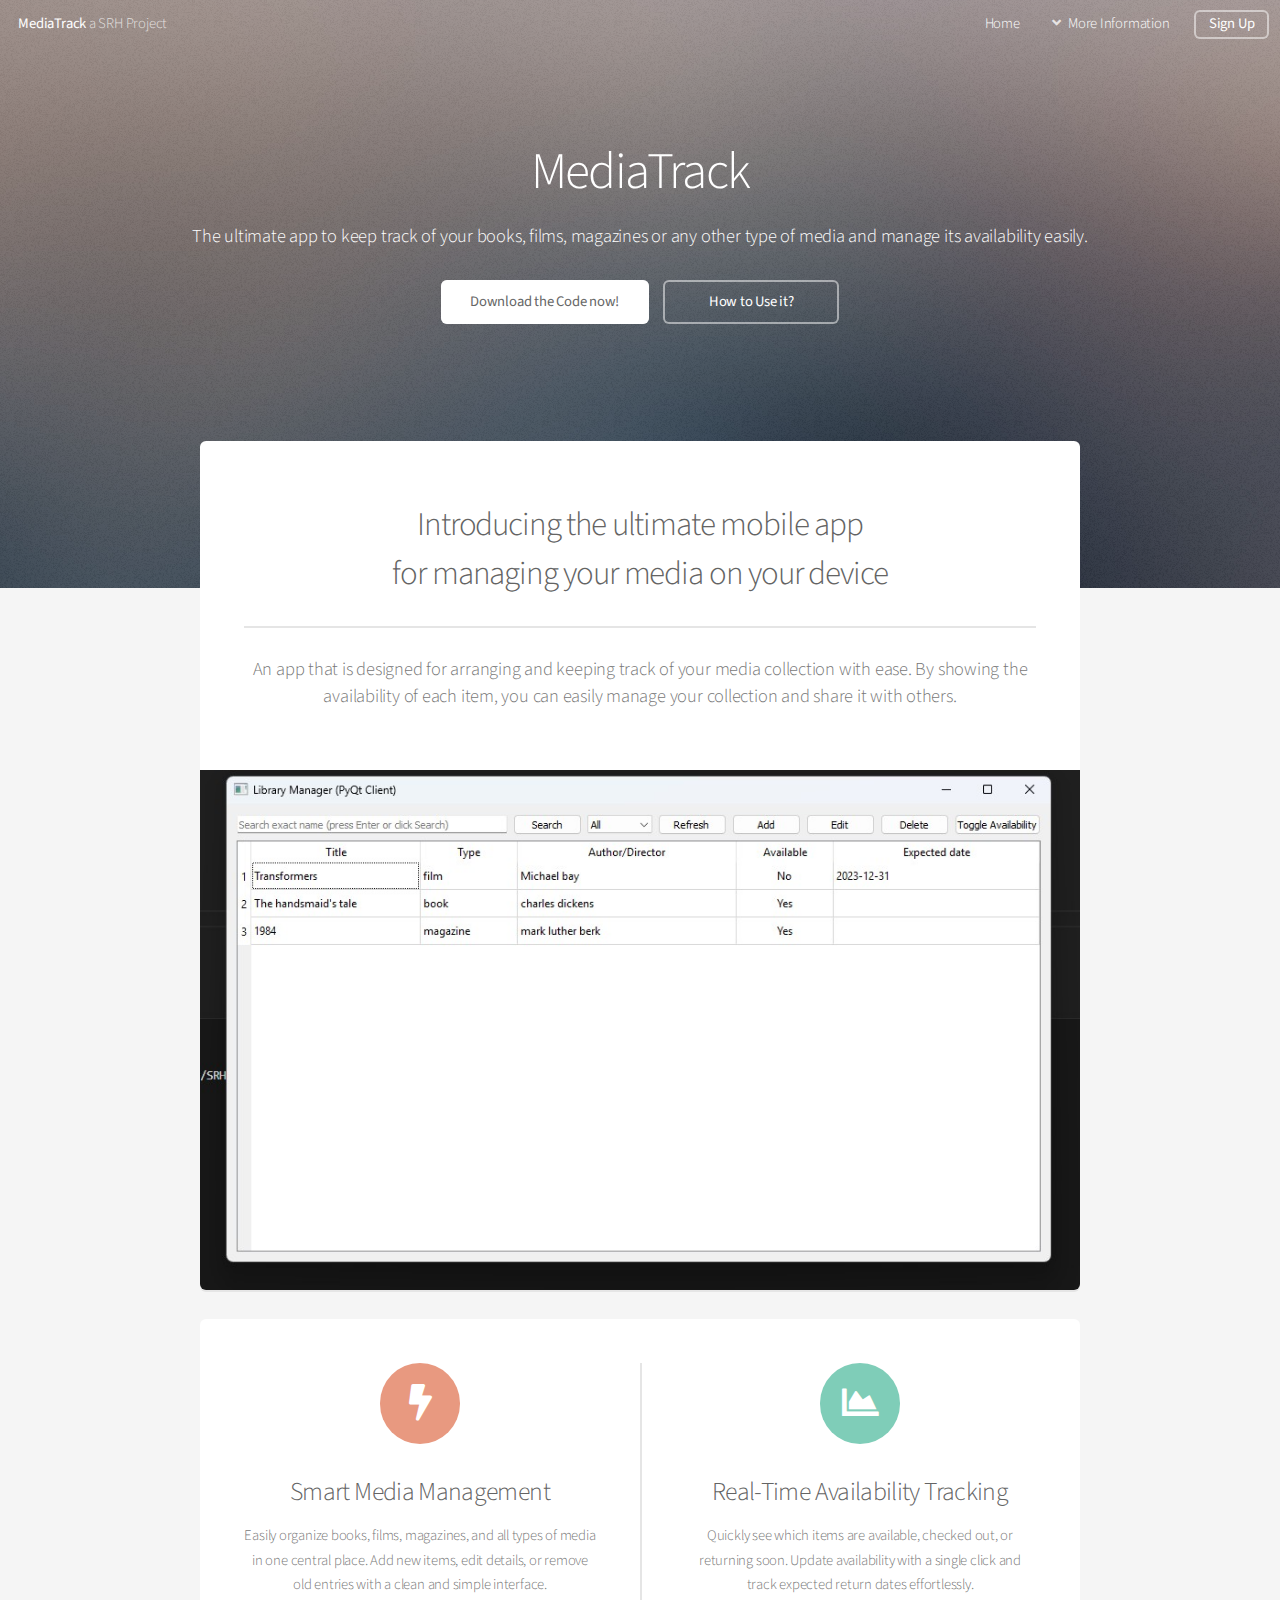
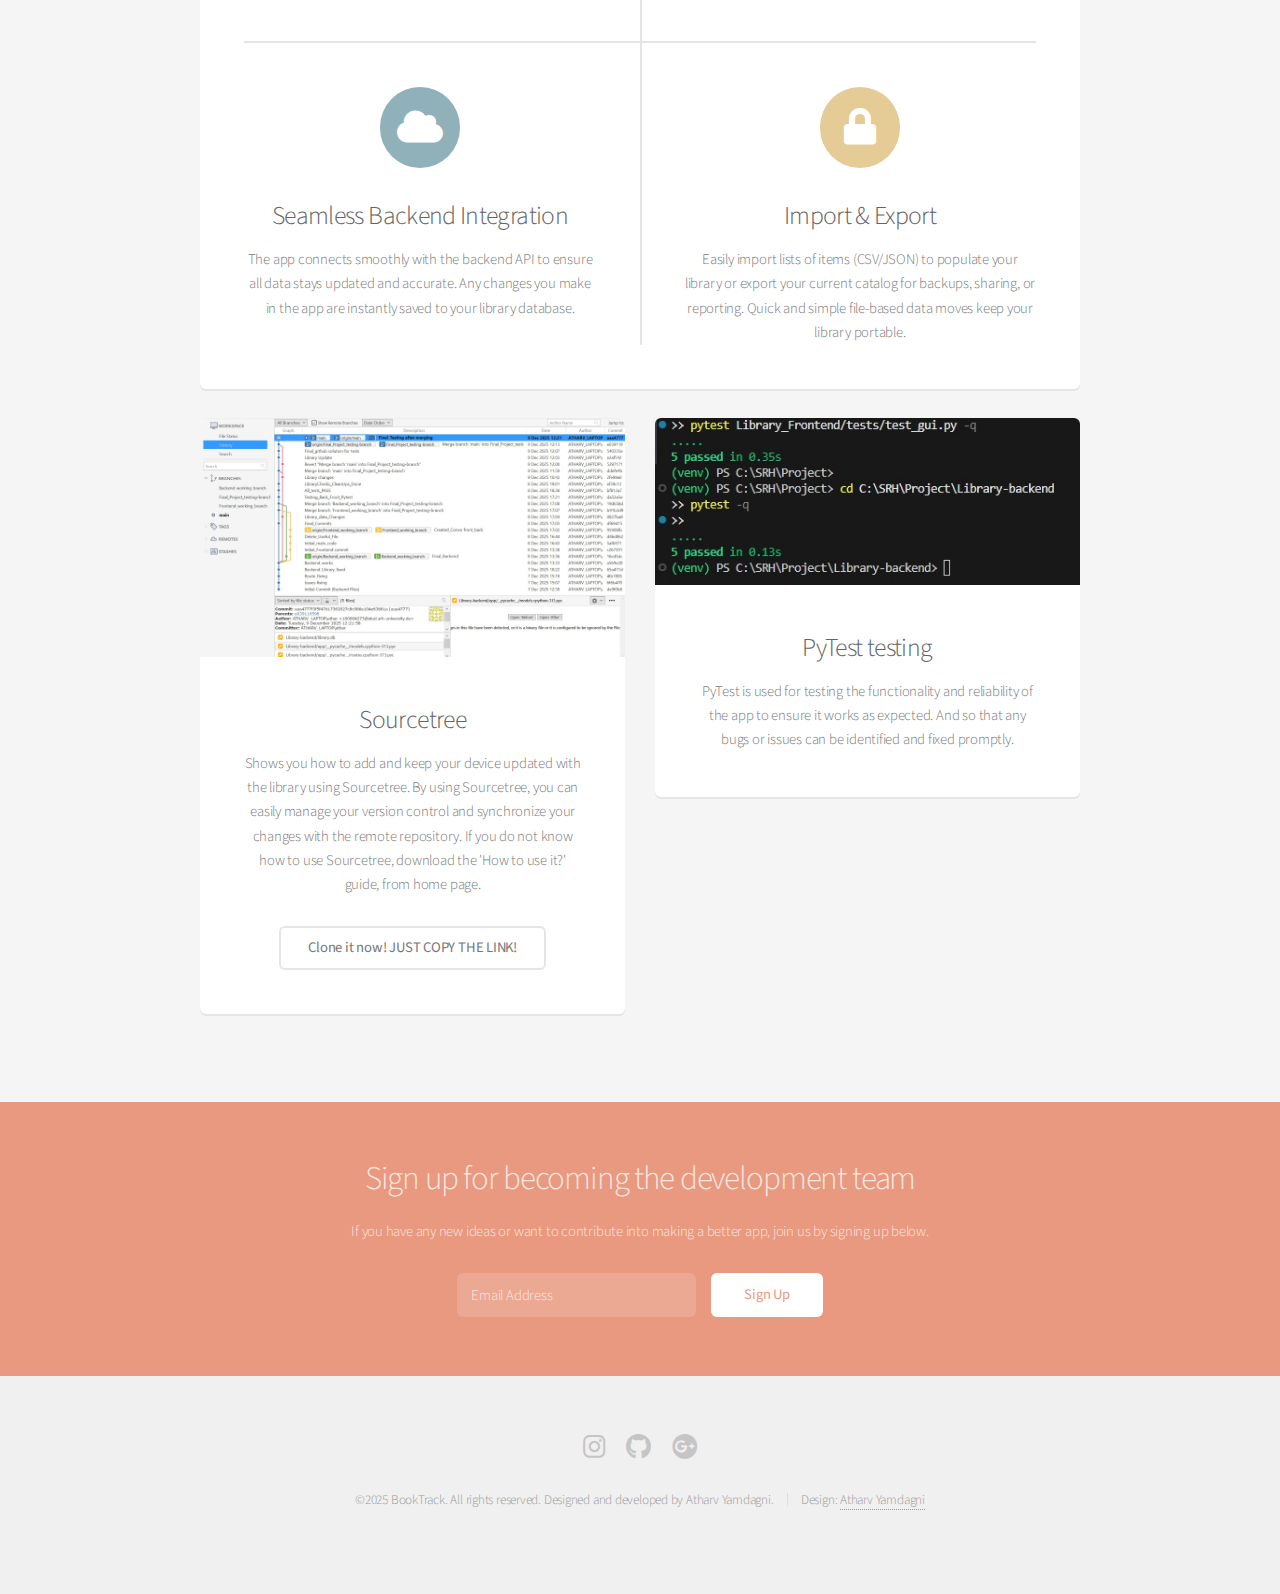
<file: index.html>
<!DOCTYPE HTML>
<!--
	Alpha by HTML5 UP
	html5up.net | @ajlkn
	Free for personal and commercial use under the CCA 3.0 license (html5up.net/license)
-->
<html>
	<head>
		<title>MediaTrack</title>
		<meta charset="utf-8" />
		<meta name="viewport" content="width=device-width, initial-scale=1, user-scalable=no" />
		<link rel="stylesheet" href="assets/css/main.css" />
	</head>
	<body class="landing is-preload">
		<div id="page-wrapper">

			<!-- Header -->
				<header id="header" class="alt">
					<h1><a href="index.html">MediaTrack</a> a SRH Project</h1>
					<nav id="nav">
						<ul>
							<li><a href="index.html">Home</a></li>
							<li>
								<a href="#" class="icon solid fa-angle-down">More Information</a>
								<ul>
									<li><a href="generic.html">About the app</a></li>
									<li><a href="contact.html">Contact</a></li>
									<li><a href="signup.html">Sign Up</a></li>
								</ul>
							</li>
							<li><a href="signup.html" class="button">Sign Up</a></li>
						</ul>
					</nav>
				</header>

			<!-- Banner -->
				<section id="banner">
					<h2>MediaTrack</h2>
					<p>The ultimate app to keep track of your books, films, magazines or any other type of media and manage its availability easily.</p>
					<ul class="actions special">
						<li><a href="https://github.com/Athyam10/Advanced_programming-Project.git" class="button primary">Download the Code now!</a></li>
						<li><a href="https://drive.google.com/file/d/1oeG0v2_Vt9IH9z-K9F6f4iuf2MoVmIJ_/view?usp=sharing" class="button">How to Use it?</a></li>
					</ul>
				</section>

			<!-- Main -->
				<section id="main" class="container">

					<section class="box special">
						<header class="major">
							<h2>Introducing the ultimate mobile app
							<br />
							for managing your media on your device</h2>
							<p>An app that is designed for arranging and keeping track of your media collection with ease. By showing the availability of each item, you can easily manage your collection and share it with others.</p>
						</header>
						<span class="image featured"><img src="images/ProgramApp.jpg" alt="" /></span>
					</section>

					<section class="box special features">
						<div class="features-row">
							<section>
								<span class="icon solid major fa-bolt accent2"></span>
								<h3>Smart Media Management</h3>
								<p>Easily organize books, films, magazines, and all types of media in one central place. Add new items, edit details, or remove old entries with a clean and simple interface.</p>
							</section>
							<section>
								<span class="icon solid major fa-chart-area accent3"></span>
								<h3>Real-Time Availability Tracking</h3>
								<p>Quickly see which items are available, checked out, or returning soon. Update availability with a single click and track expected return dates effortlessly.</p>
							</section>
						</div>
						<div class="features-row">
							<section>
								<span class="icon solid major fa-cloud accent4"></span>
								<h3>Seamless Backend Integration</h3>
								<p>The app connects smoothly with the backend API to ensure all data stays updated and accurate. Any changes you make in the app are instantly saved to your library database.</p>
							</section>
							<section>
								<span class="icon solid major fa-lock accent5"></span>
								<h3>Import & Export</h3>
								<p>Easily import lists of items (CSV/JSON) to populate your library or export your current catalog for backups, sharing, or reporting. Quick and simple file-based data moves keep your library portable.</p>
							</section>
						</div>
					</section>

					<div class="row">
						<div class="col-6 col-12-narrower">

							<section class="box special">
								<span class="image featured"><img src="images/Sourcetree.jpg" alt="" /></span>
								<h3>Sourcetree</h3>
								<p>Shows you how to add and keep your device updated with the library using Sourcetree. By using Sourcetree, you can easily manage your version control and synchronize your changes with the remote repository. If you do not know how to use Sourcetree, download the 'How to use it?' guide, from home page.</p>
								<ul class="actions special">
									<li><a href="https://github.com/Athyam10/Advanced_programming-Project.git" class="button alt">Clone it now! JUST COPY THE LINK!</a></li>
								</ul>
							</section>

						</div>
						<div class="col-6 col-12-narrower">

							<section class="box special">
								<span class="image featured"><img src="images/pytest.jpg" alt="" /></span>
								<h3>PyTest testing</h3>
								<p>PyTest is used for testing the functionality and reliability of the app to ensure it works as expected. And so that any bugs or issues can be identified and fixed promptly.</p>
							</section>

						</div>
					</div>

				</section>

			<!-- CTA -->
				<section id="cta">

					<h2>Sign up for becoming the development team </h2>
					<p>If you have any new ideas or want to contribute into making a better app, join us by signing up below.</p>

					<form>
						<div class="row gtr-50 gtr-uniform">
							<div class="col-8 col-12-mobilep">
								<input type="email" name="email" id="email" placeholder="Email Address" />
							</div>
							<div class="col-4 col-12-mobilep">
								<input type="submit" value="Sign Up" class="fit" />
							</div>
						</div>
					</form>

				</section>

			<!-- Footer -->
				<footer id="footer">
					<ul class="icons">
						<li><a href="https://www.instagram.com/ath_10man/" class="icon brands fa-instagram"><span class="label">Instagram</span></a></li>
						<li><a href="https://github.com/Athyam10" class="icon brands fa-github"><span class="label">Github</span></a></li>
						<li><a href="Atharv Yamdagni" class="icon brands fa-google-plus"><span class="label">Google+</span></a></li>
					</ul>
					<ul class="copyright">
						<li>&copy;2025 BookTrack. All rights reserved. Designed and developed by Atharv Yamdagni.</li><li>Design: <a href="mailto:atharvyamdagni@gmail.com">Atharv Yamdagni</a></li>
					</ul>
				</footer>

		</div>

		<!-- Scripts -->
			<script src="assets/js/jquery.min.js"></script>
			<script src="assets/js/jquery.dropotron.min.js"></script>
			<script src="assets/js/jquery.scrollex.min.js"></script>
			<script src="assets/js/browser.min.js"></script>
			<script src="assets/js/breakpoints.min.js"></script>
			<script src="assets/js/util.js"></script>
			<script src="assets/js/main.js"></script>

	</body>
</html>
</file>
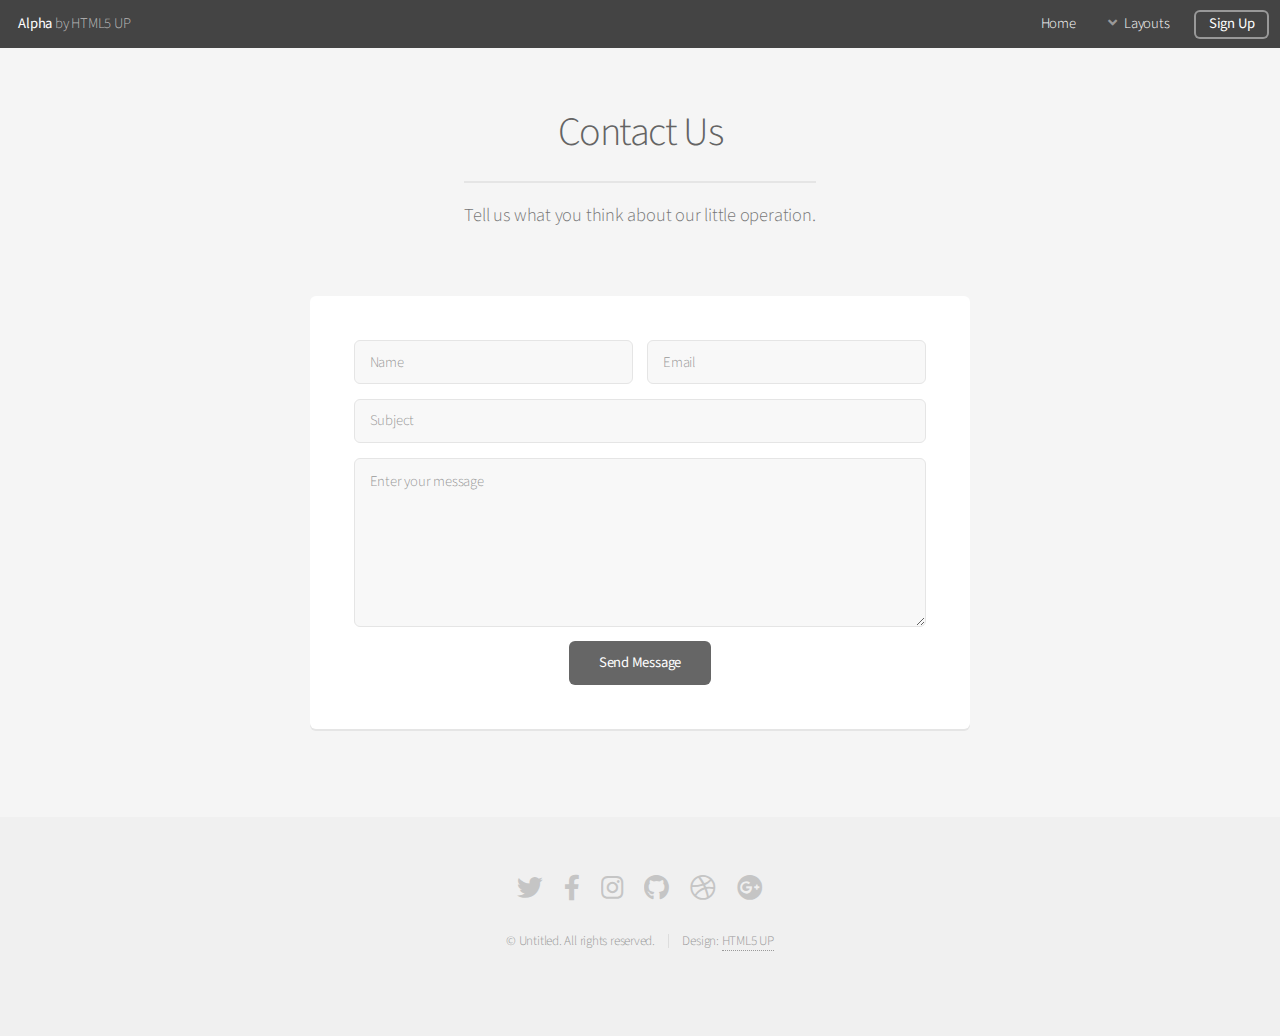
<file: contact.html>
<!DOCTYPE HTML>
<!--
	Alpha by HTML5 UP
	html5up.net | @ajlkn
	Free for personal and commercial use under the CCA 3.0 license (html5up.net/license)
-->
<html>
	<head>
		<title>Contact - Alpha by HTML5 UP</title>
		<meta charset="utf-8" />
		<meta name="viewport" content="width=device-width, initial-scale=1, user-scalable=no" />
		<link rel="stylesheet" href="assets/css/main.css" />
	</head>
	<body class="is-preload">
		<div id="page-wrapper">

			<!-- Header -->
				<header id="header">
					<h1><a href="index.html">Alpha</a> by HTML5 UP</h1>
					<nav id="nav">
						<ul>
							<li><a href="index.html">Home</a></li>
							<li>
								<a href="#" class="icon solid fa-angle-down">Layouts</a>
								<ul>
									<li><a href="generic.html">Generic</a></li>
									<li><a href="contact.html">Contact</a></li>
									<li><a href="elements.html">Elements</a></li>
									<li>
										<a href="#">Submenu</a>
										<ul>
											<li><a href="#">Option One</a></li>
											<li><a href="#">Option Two</a></li>
											<li><a href="#">Option Three</a></li>
											<li><a href="#">Option Four</a></li>
										</ul>
									</li>
								</ul>
							</li>
							<li><a href="#" class="button">Sign Up</a></li>
						</ul>
					</nav>
				</header>

			<!-- Main -->
				<section id="main" class="container medium">
					<header>
						<h2>Contact Us</h2>
						<p>Tell us what you think about our little operation.</p>
					</header>
					<div class="box">
						<form method="post" action="#">
							<div class="row gtr-50 gtr-uniform">
								<div class="col-6 col-12-mobilep">
									<input type="text" name="name" id="name" value="" placeholder="Name" />
								</div>
								<div class="col-6 col-12-mobilep">
									<input type="email" name="email" id="email" value="" placeholder="Email" />
								</div>
								<div class="col-12">
									<input type="text" name="subject" id="subject" value="" placeholder="Subject" />
								</div>
								<div class="col-12">
									<textarea name="message" id="message" placeholder="Enter your message" rows="6"></textarea>
								</div>
								<div class="col-12">
									<ul class="actions special">
										<li><input type="submit" value="Send Message" /></li>
									</ul>
								</div>
							</div>
						</form>
					</div>
				</section>

			<!-- Footer -->
				<footer id="footer">
					<ul class="icons">
						<li><a href="#" class="icon brands fa-twitter"><span class="label">Twitter</span></a></li>
						<li><a href="#" class="icon brands fa-facebook-f"><span class="label">Facebook</span></a></li>
						<li><a href="#" class="icon brands fa-instagram"><span class="label">Instagram</span></a></li>
						<li><a href="#" class="icon brands fa-github"><span class="label">Github</span></a></li>
						<li><a href="#" class="icon brands fa-dribbble"><span class="label">Dribbble</span></a></li>
						<li><a href="#" class="icon brands fa-google-plus"><span class="label">Google+</span></a></li>
					</ul>
					<ul class="copyright">
						<li>&copy; Untitled. All rights reserved.</li><li>Design: <a href="http://html5up.net">HTML5 UP</a></li>
					</ul>
				</footer>

		</div>

		<!-- Scripts -->
			<script src="assets/js/jquery.min.js"></script>
			<script src="assets/js/jquery.dropotron.min.js"></script>
			<script src="assets/js/jquery.scrollex.min.js"></script>
			<script src="assets/js/browser.min.js"></script>
			<script src="assets/js/breakpoints.min.js"></script>
			<script src="assets/js/util.js"></script>
			<script src="assets/js/main.js"></script>

	</body>
</html>
</file>
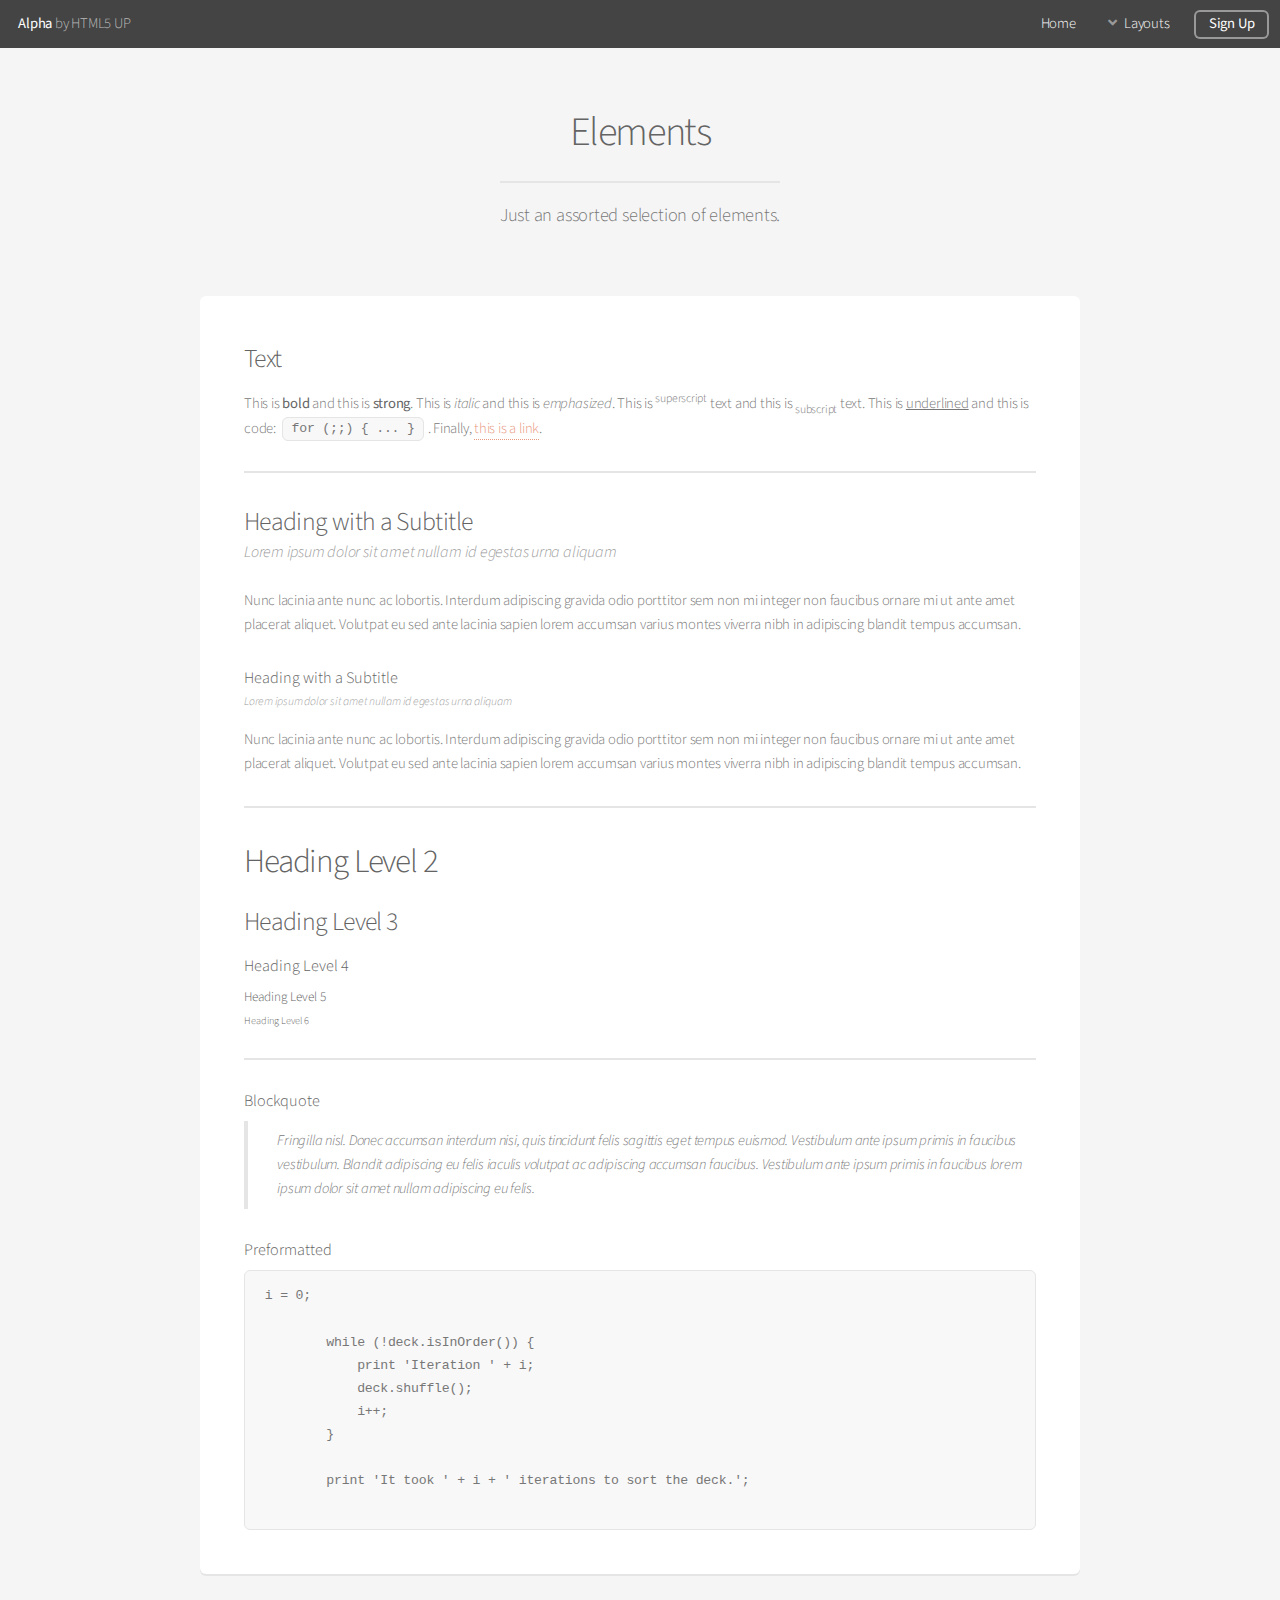
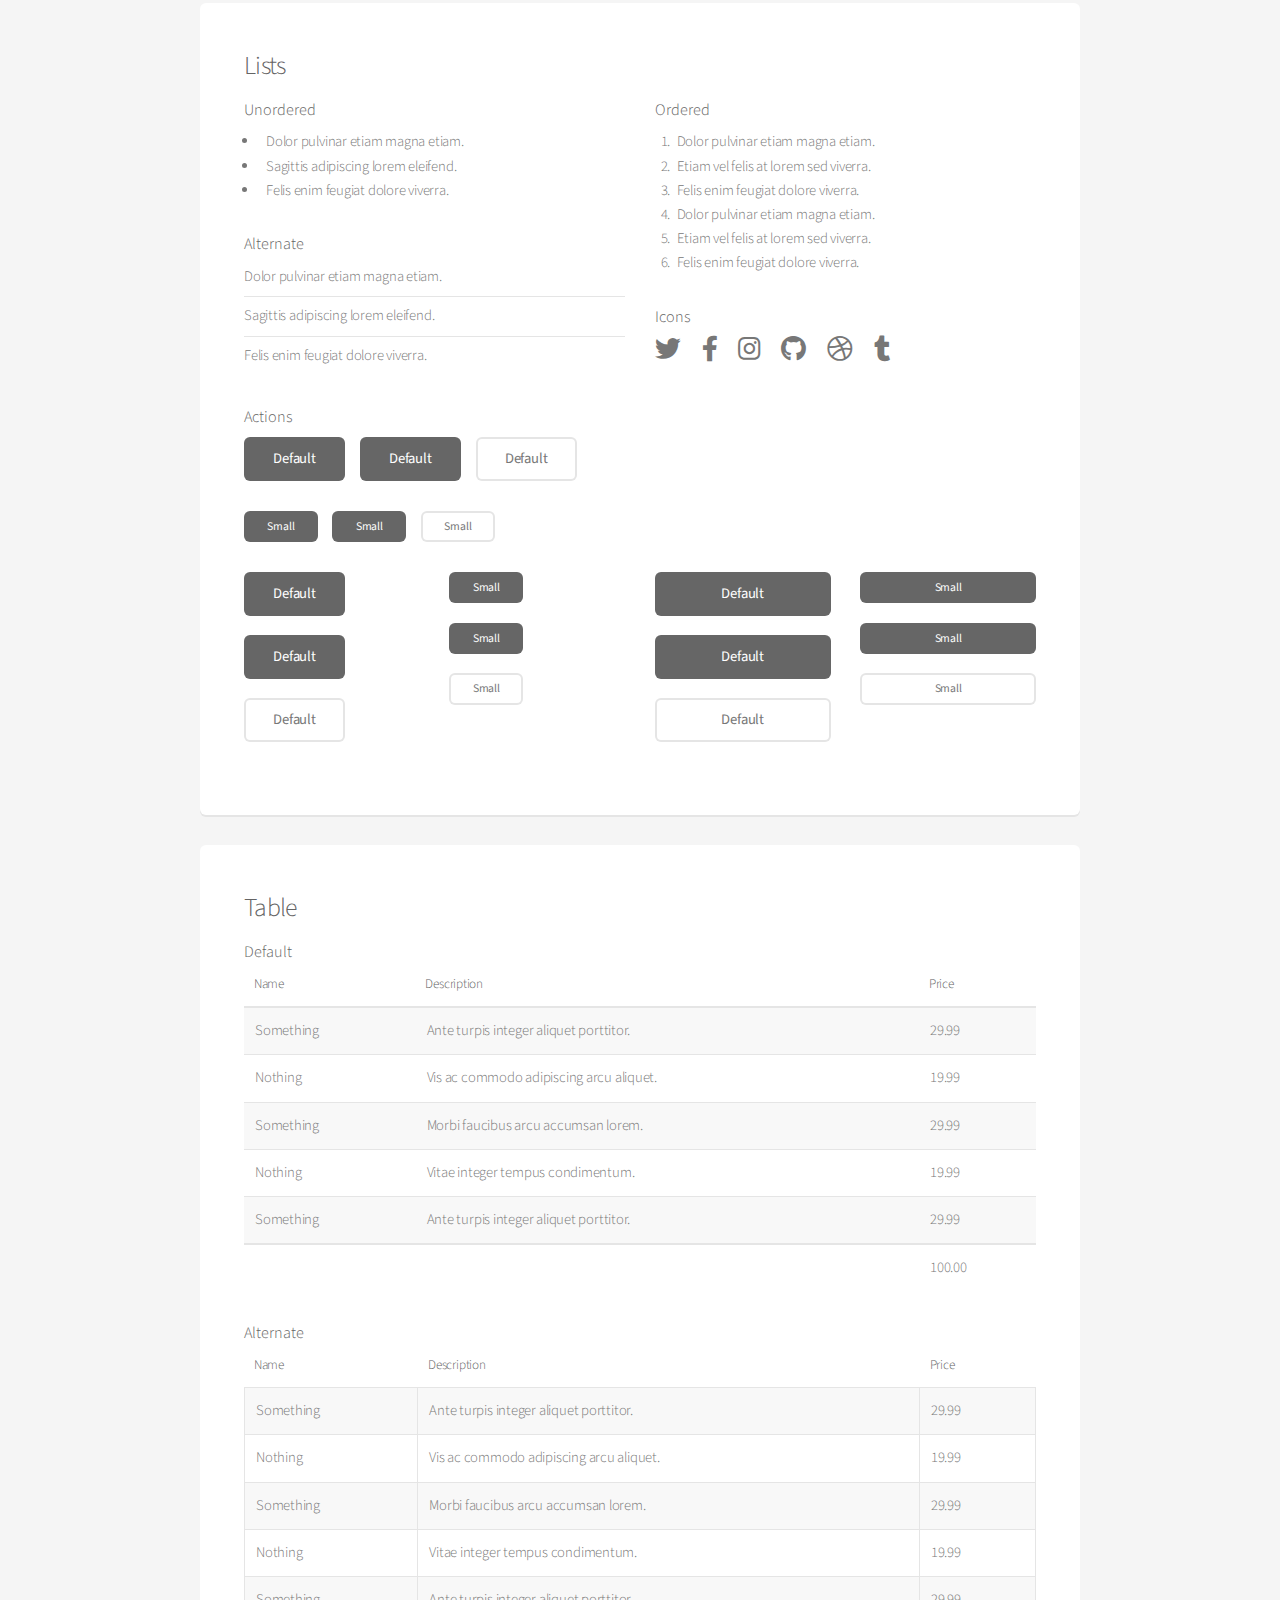
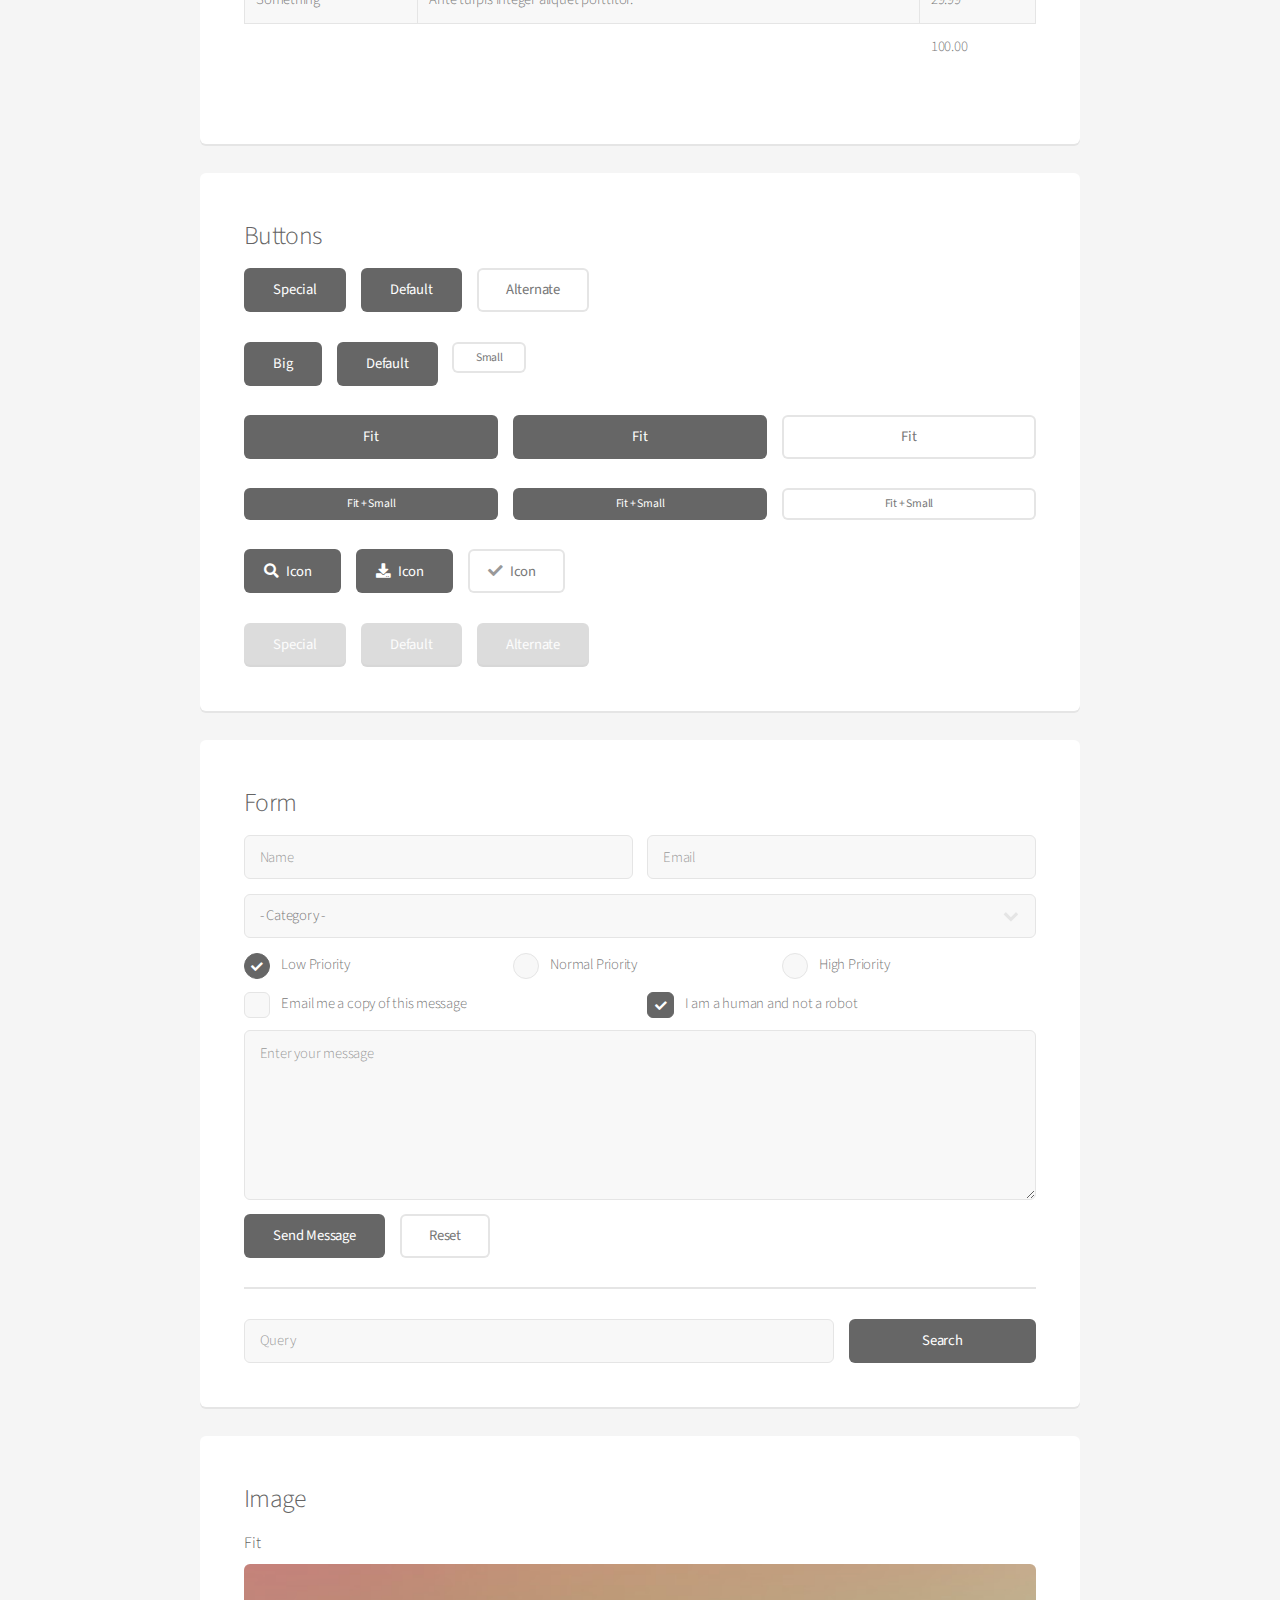
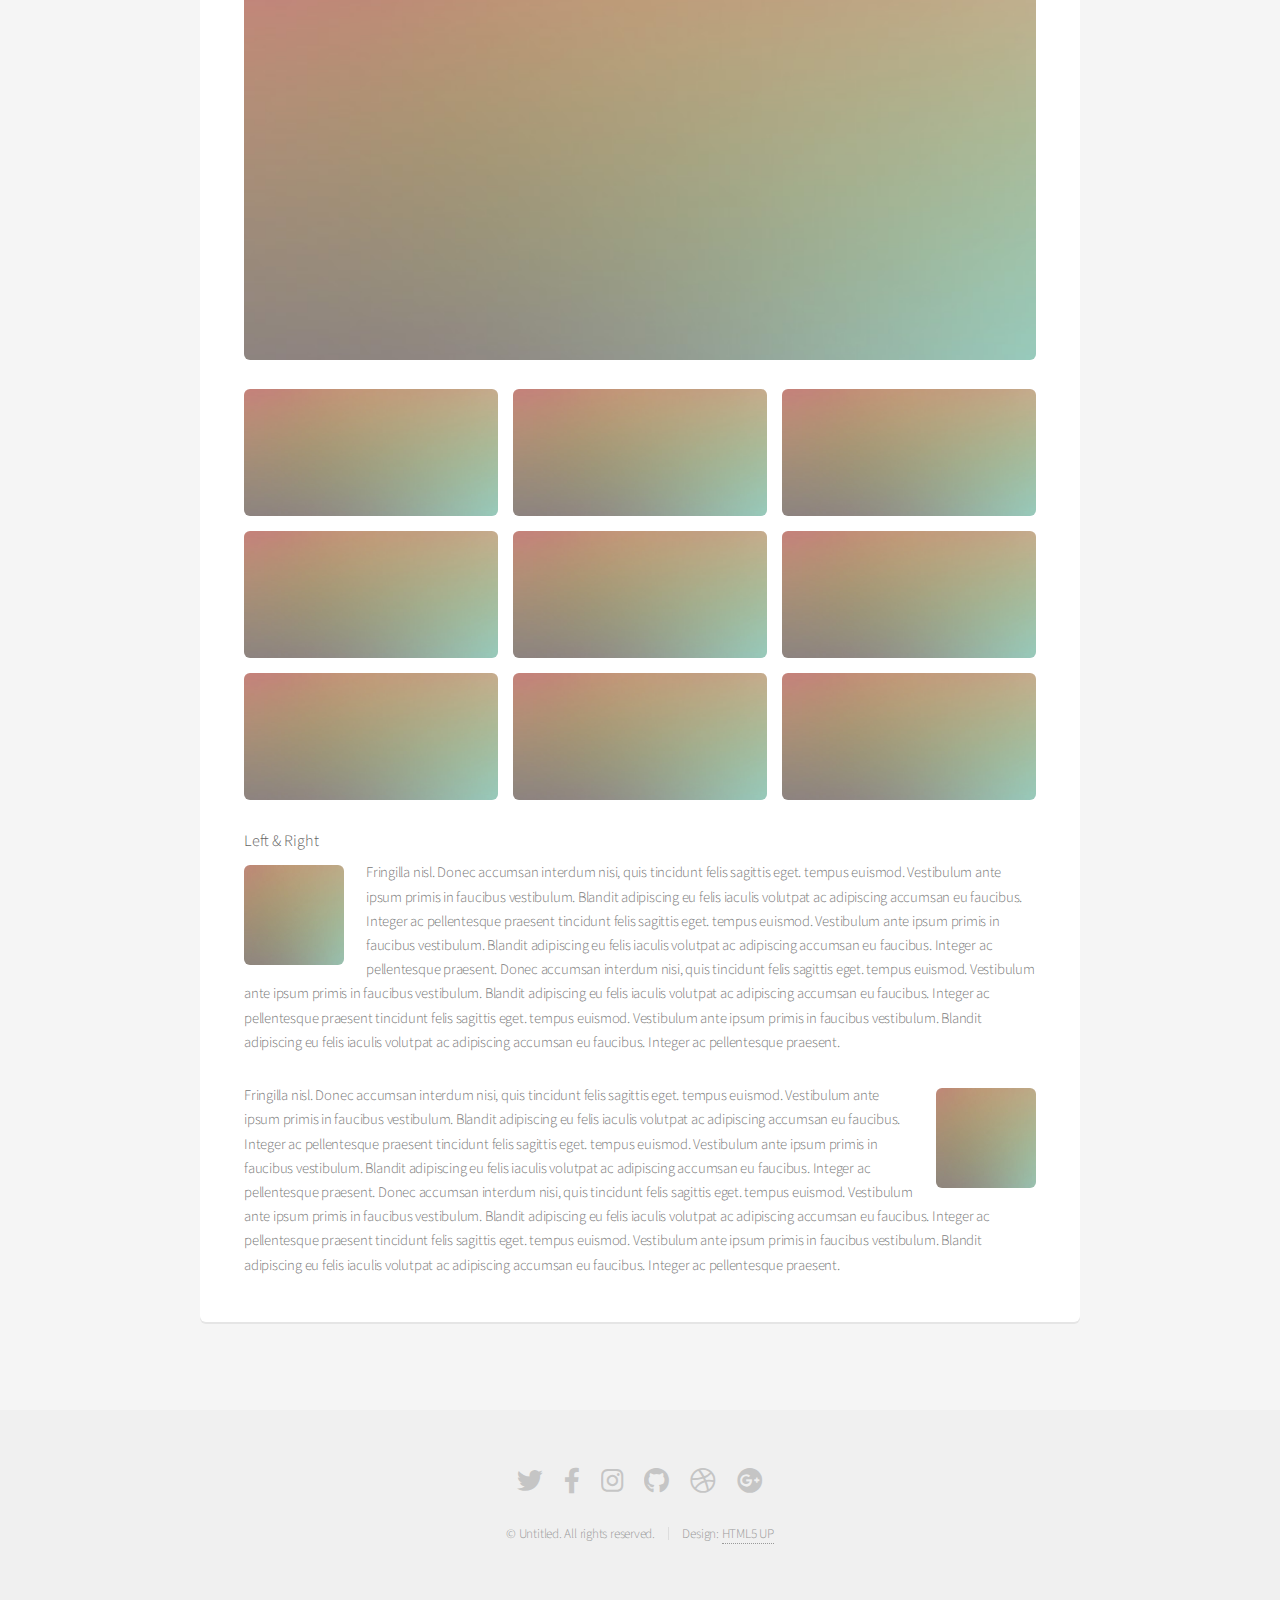
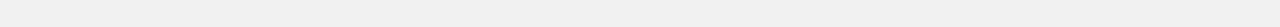
<file: elements.html>
<!DOCTYPE HTML>
<!--
	Alpha by HTML5 UP
	html5up.net | @ajlkn
	Free for personal and commercial use under the CCA 3.0 license (html5up.net/license)
-->
<html>
	<head>
		<title>Elements - Alpha by HTML5 UP</title>
		<meta charset="utf-8" />
		<meta name="viewport" content="width=device-width, initial-scale=1, user-scalable=no" />
		<link rel="stylesheet" href="assets/css/main.css" />
	</head>
	<body class="is-preload">
		<div id="page-wrapper">

			<!-- Header -->
				<header id="header">
					<h1><a href="index.html">Alpha</a> by HTML5 UP</h1>
					<nav id="nav">
						<ul>
							<li><a href="index.html">Home</a></li>
							<li>
								<a href="#" class="icon solid fa-angle-down">Layouts</a>
								<ul>
									<li><a href="generic.html">Generic</a></li>
									<li><a href="contact.html">Contact</a></li>
									<li><a href="elements.html">Elements</a></li>
									<li>
										<a href="#">Submenu</a>
										<ul>
											<li><a href="#">Option One</a></li>
											<li><a href="#">Option Two</a></li>
											<li><a href="#">Option Three</a></li>
											<li><a href="#">Option Four</a></li>
										</ul>
									</li>
								</ul>
							</li>
							<li><a href="#" class="button">Sign Up</a></li>
						</ul>
					</nav>
				</header>

			<!-- Main -->
				<section id="main" class="container">
					<header>
						<h2>Elements</h2>
						<p>Just an assorted selection of elements.</p>
					</header>
					<div class="row">
						<div class="col-12">

							<!-- Text -->
								<section class="box">
									<h3>Text</h3>
									<p>This is <b>bold</b> and this is <strong>strong</strong>. This is <i>italic</i> and this is <em>emphasized</em>.
									This is <sup>superscript</sup> text and this is <sub>subscript</sub> text.
									This is <u>underlined</u> and this is code: <code>for (;;) { ... }</code>. Finally, <a href="#">this is a link</a>.</p>

									<hr />

									<header>
										<h3>Heading with a Subtitle</h3>
										<p>Lorem ipsum dolor sit amet nullam id egestas urna aliquam</p>
									</header>
									<p>Nunc lacinia ante nunc ac lobortis. Interdum adipiscing gravida odio porttitor sem non mi integer non faucibus ornare mi ut ante amet placerat aliquet. Volutpat eu sed ante lacinia sapien lorem accumsan varius montes viverra nibh in adipiscing blandit tempus accumsan.</p>
									<header>
										<h4>Heading with a Subtitle</h4>
										<p>Lorem ipsum dolor sit amet nullam id egestas urna aliquam</p>
									</header>
									<p>Nunc lacinia ante nunc ac lobortis. Interdum adipiscing gravida odio porttitor sem non mi integer non faucibus ornare mi ut ante amet placerat aliquet. Volutpat eu sed ante lacinia sapien lorem accumsan varius montes viverra nibh in adipiscing blandit tempus accumsan.</p>

									<hr />

									<h2>Heading Level 2</h2>
									<h3>Heading Level 3</h3>
									<h4>Heading Level 4</h4>
									<h5>Heading Level 5</h5>
									<h6>Heading Level 6</h6>

									<hr />

									<h4>Blockquote</h4>
									<blockquote>Fringilla nisl. Donec accumsan interdum nisi, quis tincidunt felis sagittis eget tempus euismod. Vestibulum ante ipsum primis in faucibus vestibulum. Blandit adipiscing eu felis iaculis volutpat ac adipiscing accumsan faucibus. Vestibulum ante ipsum primis in faucibus lorem ipsum dolor sit amet nullam adipiscing eu felis.</blockquote>

									<h4>Preformatted</h4>
									<pre>i = 0;

	while (!deck.isInOrder()) {
	    print 'Iteration ' + i;
	    deck.shuffle();
	    i++;
	}

	print 'It took ' + i + ' iterations to sort the deck.';
	</pre>
								</section>

						</div>
					</div>
					<div class="row">
						<div class="col-12">

							<!-- Lists -->
								<section class="box">
									<h3>Lists</h3>
									<div class="row">
										<div class="col-6 col-12-mobilep">

											<h4>Unordered</h4>
											<ul>
												<li>Dolor pulvinar etiam magna etiam.</li>
												<li>Sagittis adipiscing lorem eleifend.</li>
												<li>Felis enim feugiat dolore viverra.</li>
											</ul>

											<h4>Alternate</h4>
											<ul class="alt">
												<li>Dolor pulvinar etiam magna etiam.</li>
												<li>Sagittis adipiscing lorem eleifend.</li>
												<li>Felis enim feugiat dolore viverra.</li>
											</ul>

										</div>
										<div class="col-6 col-12-mobilep">

											<h4>Ordered</h4>
											<ol>
												<li>Dolor pulvinar etiam magna etiam.</li>
												<li>Etiam vel felis at lorem sed viverra.</li>
												<li>Felis enim feugiat dolore viverra.</li>
												<li>Dolor pulvinar etiam magna etiam.</li>
												<li>Etiam vel felis at lorem sed viverra.</li>
												<li>Felis enim feugiat dolore viverra.</li>
											</ol>

											<h4>Icons</h4>
											<ul class="icons">
												<li><a href="#" class="icon brands fa-twitter"><span class="label">Twitter</span></a></li>
												<li><a href="#" class="icon brands fa-facebook-f"><span class="label">Facebook</span></a></li>
												<li><a href="#" class="icon brands fa-instagram"><span class="label">Instagram</span></a></li>
												<li><a href="#" class="icon brands fa-github"><span class="label">Github</span></a></li>
												<li><a href="#" class="icon brands fa-dribbble"><span class="label">Dribbble</span></a></li>
												<li><a href="#" class="icon brands fa-tumblr"><span class="label">Tumblr</span></a></li>
											</ul>

										</div>
									</div>

									<h4>Actions</h4>
									<ul class="actions">
										<li><a href="#" class="button special">Default</a></li>
										<li><a href="#" class="button">Default</a></li>
										<li><a href="#" class="button alt">Default</a></li>
									</ul>
									<ul class="actions small">
										<li><a href="#" class="button special small">Small</a></li>
										<li><a href="#" class="button small">Small</a></li>
										<li><a href="#" class="button alt small">Small</a></li>
									</ul>
									<div class="row">
										<div class="col-3 col-6-narrower col-12-mobilep">
											<ul class="actions stacked">
												<li><a href="#" class="button special">Default</a></li>
												<li><a href="#" class="button">Default</a></li>
												<li><a href="#" class="button alt">Default</a></li>
											</ul>
										</div>
										<div class="col-3 col-6-narrower col-12-mobilep">
											<ul class="actions stacked">
												<li><a href="#" class="button special small">Small</a></li>
												<li><a href="#" class="button small">Small</a></li>
												<li><a href="#" class="button alt small">Small</a></li>
											</ul>
										</div>
										<div class="col-3 col-6-narrower col-12-mobilep">
											<ul class="actions stacked">
												<li><a href="#" class="button special fit">Default</a></li>
												<li><a href="#" class="button fit">Default</a></li>
												<li><a href="#" class="button alt fit">Default</a></li>
											</ul>
										</div>
										<div class="col-3 col-6-narrower col-12-mobilep">
											<ul class="actions stacked">
												<li><a href="#" class="button special small fit">Small</a></li>
												<li><a href="#" class="button small fit">Small</a></li>
												<li><a href="#" class="button alt small fit">Small</a></li>
											</ul>
										</div>
									</div>
								</section>

						</div>
					</div>
					<div class="row">
						<div class="col-12">

							<!-- Table -->
								<section class="box">
									<h3>Table</h3>

									<h4>Default</h4>
									<div class="table-wrapper">
										<table>
											<thead>
												<tr>
													<th>Name</th>
													<th>Description</th>
													<th>Price</th>
												</tr>
											</thead>
											<tbody>
												<tr>
													<td>Something</td>
													<td>Ante turpis integer aliquet porttitor.</td>
													<td>29.99</td>
												</tr>
												<tr>
													<td>Nothing</td>
													<td>Vis ac commodo adipiscing arcu aliquet.</td>
													<td>19.99</td>
												</tr>
												<tr>
													<td>Something</td>
													<td> Morbi faucibus arcu accumsan lorem.</td>
													<td>29.99</td>
												</tr>
												<tr>
													<td>Nothing</td>
													<td>Vitae integer tempus condimentum.</td>
													<td>19.99</td>
												</tr>
												<tr>
													<td>Something</td>
													<td>Ante turpis integer aliquet porttitor.</td>
													<td>29.99</td>
												</tr>
											</tbody>
											<tfoot>
												<tr>
													<td colspan="2"></td>
													<td>100.00</td>
												</tr>
											</tfoot>
										</table>
									</div>

									<h4>Alternate</h4>
									<div class="table-wrapper">
										<table class="alt">
											<thead>
												<tr>
													<th>Name</th>
													<th>Description</th>
													<th>Price</th>
												</tr>
											</thead>
											<tbody>
												<tr>
													<td>Something</td>
													<td>Ante turpis integer aliquet porttitor.</td>
													<td>29.99</td>
												</tr>
												<tr>
													<td>Nothing</td>
													<td>Vis ac commodo adipiscing arcu aliquet.</td>
													<td>19.99</td>
												</tr>
												<tr>
													<td>Something</td>
													<td> Morbi faucibus arcu accumsan lorem.</td>
													<td>29.99</td>
												</tr>
												<tr>
													<td>Nothing</td>
													<td>Vitae integer tempus condimentum.</td>
													<td>19.99</td>
												</tr>
												<tr>
													<td>Something</td>
													<td>Ante turpis integer aliquet porttitor.</td>
													<td>29.99</td>
												</tr>
											</tbody>
											<tfoot>
												<tr>
													<td colspan="2"></td>
													<td>100.00</td>
												</tr>
											</tfoot>
										</table>
									</div>
								</section>

						</div>
					</div>
					<div class="row">
						<div class="col-12">

							<!-- Buttons -->
								<section class="box">
									<h3>Buttons</h3>
									<ul class="actions">
										<li><a href="#" class="button special">Special</a></li>
										<li><a href="#" class="button">Default</a></li>
										<li><a href="#" class="button alt">Alternate</a></li>
									</ul>
									<ul class="actions">
										<li><a href="#" class="button special big">Big</a></li>
										<li><a href="#" class="button">Default</a></li>
										<li><a href="#" class="button alt small">Small</a></li>
									</ul>
									<ul class="actions fit">
										<li><a href="#" class="button special fit">Fit</a></li>
										<li><a href="#" class="button fit">Fit</a></li>
										<li><a href="#" class="button alt fit">Fit</a></li>
									</ul>
									<ul class="actions fit small">
										<li><a href="#" class="button special fit small">Fit + Small</a></li>
										<li><a href="#" class="button fit small">Fit + Small</a></li>
										<li><a href="#" class="button alt fit small">Fit + Small</a></li>
									</ul>
									<ul class="actions">
										<li><a href="#" class="button special icon solid fa-search">Icon</a></li>
										<li><a href="#" class="button icon solid fa-download">Icon</a></li>
										<li><a href="#" class="button alt icon solid fa-check">Icon</a></li>
									</ul>
									<ul class="actions">
										<li><span class="button special disabled">Special</span></li>
										<li><span class="button disabled">Default</span></li>
										<li><span class="button alt disabled">Alternate</span></li>
									</ul>
								</section>

						</div>
					</div>
					<div class="row">
						<div class="col-12">

							<!-- Form -->
								<section class="box">
									<h3>Form</h3>
									<form method="post" action="#">
										<div class="row gtr-uniform gtr-50">
											<div class="col-6 col-12-mobilep">
												<input type="text" name="name" id="name" value="" placeholder="Name" />
											</div>
											<div class="col-6 col-12-mobilep">
												<input type="email" name="email" id="email" value="" placeholder="Email" />
											</div>
											<div class="col-12">
												<select name="category" id="category">
													<option value="">- Category -</option>
													<option value="1">Manufacturing</option>
													<option value="1">Shipping</option>
													<option value="1">Administration</option>
													<option value="1">Human Resources</option>
												</select>
											</div>
											<div class="col-4 col-12-narrower">
												<input type="radio" id="priority-low" name="priority" checked>
												<label for="priority-low">Low Priority</label>
											</div>
											<div class="col-4 col-12-narrower">
												<input type="radio" id="priority-normal" name="priority">
												<label for="priority-normal">Normal Priority</label>
											</div>
											<div class="col-4 col-12-narrower">
												<input type="radio" id="priority-high" name="priority">
												<label for="priority-high">High Priority</label>
											</div>
											<div class="col-6 col-12-narrower">
												<input type="checkbox" id="copy" name="copy">
												<label for="copy">Email me a copy of this message</label>
											</div>
											<div class="col-6 col-12-narrower">
												<input type="checkbox" id="human" name="human" checked>
												<label for="human">I am a human and not a robot</label>
											</div>
											<div class="col-12">
												<textarea name="message" id="message" placeholder="Enter your message" rows="6"></textarea>
											</div>
											<div class="col-12">
												<ul class="actions">
													<li><input type="submit" value="Send Message" /></li>
													<li><input type="reset" value="Reset" class="alt" /></li>
												</ul>
											</div>
										</div>
									</form>

									<hr />

									<form method="post" action="#">
										<div class="row gtr-uniform gtr-50">
											<div class="col-9 col-12-mobilep">
												<input type="text" name="query" id="query" value="" placeholder="Query" />
											</div>
											<div class="col-3 col-12-mobilep">
												<input type="submit" value="Search" class="fit" />
											</div>
										</div>
									</form>
								</section>

						</div>
					</div>
					<div class="row">
						<div class="col-12">

							<!-- Image -->
								<section class="box">
									<h3>Image</h3>
									<h4>Fit</h4>
									<span class="image fit"><img src="images/pic04.jpg" alt="" /></span>
									<div class="box alt">
										<div class="row gtr-50 gtr-uniform">
											<div class="col-4"><span class="image fit"><img src="images/pic04.jpg" alt="" /></span></div>
											<div class="col-4"><span class="image fit"><img src="images/pic04.jpg" alt="" /></span></div>
											<div class="col-4"><span class="image fit"><img src="images/pic04.jpg" alt="" /></span></div>
											<div class="col-4"><span class="image fit"><img src="images/pic04.jpg" alt="" /></span></div>
											<div class="col-4"><span class="image fit"><img src="images/pic04.jpg" alt="" /></span></div>
											<div class="col-4"><span class="image fit"><img src="images/pic04.jpg" alt="" /></span></div>
											<div class="col-4"><span class="image fit"><img src="images/pic04.jpg" alt="" /></span></div>
											<div class="col-4"><span class="image fit"><img src="images/pic04.jpg" alt="" /></span></div>
											<div class="col-4"><span class="image fit"><img src="images/pic04.jpg" alt="" /></span></div>
										</div>
									</div>

									<h4>Left &amp; Right</h4>
									<p><span class="image left"><img src="images/pic05.jpg" alt="" /></span>Fringilla nisl. Donec accumsan interdum nisi, quis tincidunt felis sagittis eget. tempus euismod. Vestibulum ante ipsum primis in faucibus vestibulum. Blandit adipiscing eu felis iaculis volutpat ac adipiscing accumsan eu faucibus. Integer ac pellentesque praesent tincidunt felis sagittis eget. tempus euismod. Vestibulum ante ipsum primis in faucibus vestibulum. Blandit adipiscing eu felis iaculis volutpat ac adipiscing accumsan eu faucibus. Integer ac pellentesque praesent. Donec accumsan interdum nisi, quis tincidunt felis sagittis eget. tempus euismod. Vestibulum ante ipsum primis in faucibus vestibulum. Blandit adipiscing eu felis iaculis volutpat ac adipiscing accumsan eu faucibus. Integer ac pellentesque praesent tincidunt felis sagittis eget. tempus euismod. Vestibulum ante ipsum primis in faucibus vestibulum. Blandit adipiscing eu felis iaculis volutpat ac adipiscing accumsan eu faucibus. Integer ac pellentesque praesent.</p>
									<p><span class="image right"><img src="images/pic05.jpg" alt="" /></span>Fringilla nisl. Donec accumsan interdum nisi, quis tincidunt felis sagittis eget. tempus euismod. Vestibulum ante ipsum primis in faucibus vestibulum. Blandit adipiscing eu felis iaculis volutpat ac adipiscing accumsan eu faucibus. Integer ac pellentesque praesent tincidunt felis sagittis eget. tempus euismod. Vestibulum ante ipsum primis in faucibus vestibulum. Blandit adipiscing eu felis iaculis volutpat ac adipiscing accumsan eu faucibus. Integer ac pellentesque praesent. Donec accumsan interdum nisi, quis tincidunt felis sagittis eget. tempus euismod. Vestibulum ante ipsum primis in faucibus vestibulum. Blandit adipiscing eu felis iaculis volutpat ac adipiscing accumsan eu faucibus. Integer ac pellentesque praesent tincidunt felis sagittis eget. tempus euismod. Vestibulum ante ipsum primis in faucibus vestibulum. Blandit adipiscing eu felis iaculis volutpat ac adipiscing accumsan eu faucibus. Integer ac pellentesque praesent.</p>
								</section>

						</div>
					</div>
				</section>

			<!-- Footer -->
				<footer id="footer">
					<ul class="icons">
						<li><a href="#" class="icon brands fa-twitter"><span class="label">Twitter</span></a></li>
						<li><a href="#" class="icon brands fa-facebook-f"><span class="label">Facebook</span></a></li>
						<li><a href="#" class="icon brands fa-instagram"><span class="label">Instagram</span></a></li>
						<li><a href="#" class="icon brands fa-github"><span class="label">Github</span></a></li>
						<li><a href="#" class="icon brands fa-dribbble"><span class="label">Dribbble</span></a></li>
						<li><a href="#" class="icon brands fa-google-plus"><span class="label">Google+</span></a></li>
					</ul>
					<ul class="copyright">
						<li>&copy; Untitled. All rights reserved.</li><li>Design: <a href="http://html5up.net">HTML5 UP</a></li>
					</ul>
				</footer>

		</div>

		<!-- Scripts -->
			<script src="assets/js/jquery.min.js"></script>
			<script src="assets/js/jquery.dropotron.min.js"></script>
			<script src="assets/js/jquery.scrollex.min.js"></script>
			<script src="assets/js/browser.min.js"></script>
			<script src="assets/js/breakpoints.min.js"></script>
			<script src="assets/js/util.js"></script>
			<script src="assets/js/main.js"></script>

	</body>
</html>
</file>
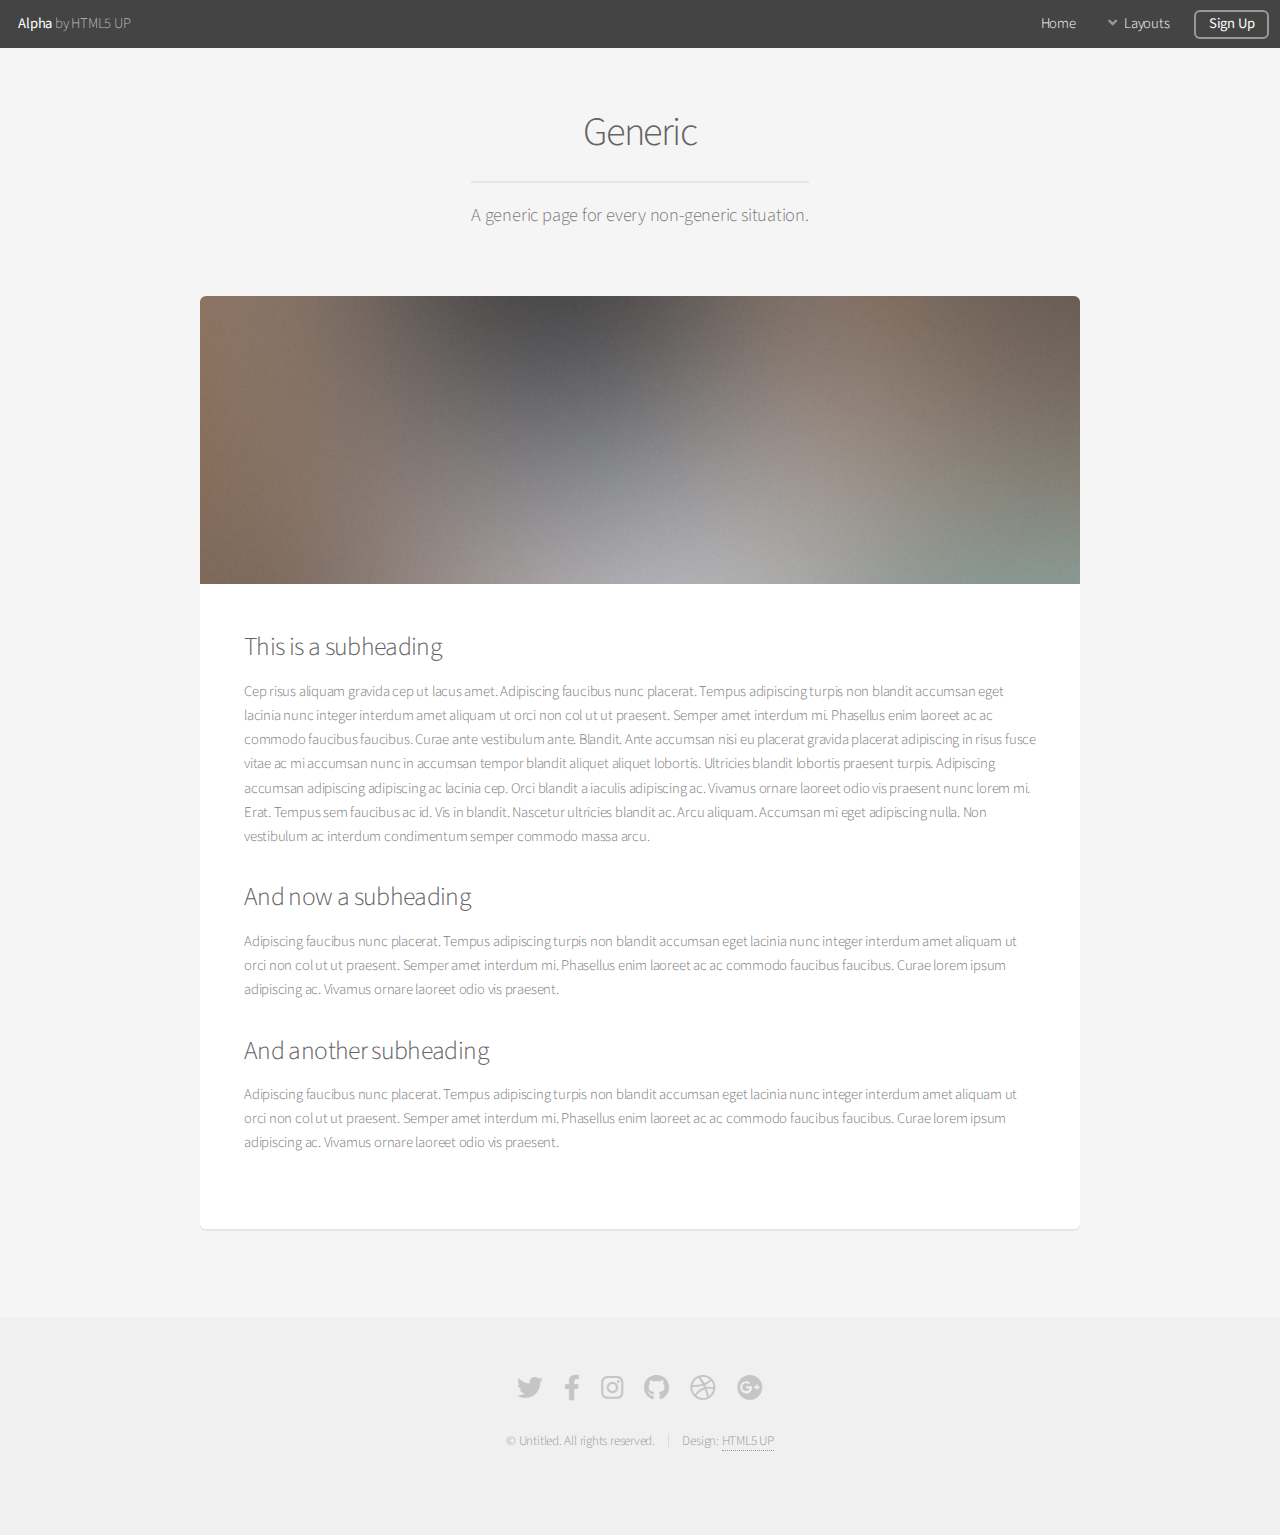
<file: generic.html>
<!DOCTYPE HTML>
<!--
	Alpha by HTML5 UP
	html5up.net | @ajlkn
	Free for personal and commercial use under the CCA 3.0 license (html5up.net/license)
-->
<html>
	<head>
		<title>Generic - Alpha by HTML5 UP</title>
		<meta charset="utf-8" />
		<meta name="viewport" content="width=device-width, initial-scale=1, user-scalable=no" />
		<link rel="stylesheet" href="assets/css/main.css" />
	</head>
	<body class="is-preload">
		<div id="page-wrapper">

			<!-- Header -->
				<header id="header">
					<h1><a href="index.html">Alpha</a> by HTML5 UP</h1>
					<nav id="nav">
						<ul>
							<li><a href="index.html">Home</a></li>
							<li>
								<a href="#" class="icon solid fa-angle-down">Layouts</a>
								<ul>
									<li><a href="generic.html">Generic</a></li>
									<li><a href="contact.html">Contact</a></li>
									<li><a href="elements.html">Elements</a></li>
									<li>
										<a href="#">Submenu</a>
										<ul>
											<li><a href="#">Option One</a></li>
											<li><a href="#">Option Two</a></li>
											<li><a href="#">Option Three</a></li>
											<li><a href="#">Option Four</a></li>
										</ul>
									</li>
								</ul>
							</li>
							<li><a href="#" class="button">Sign Up</a></li>
						</ul>
					</nav>
				</header>

			<!-- Main -->
				<section id="main" class="container">
					<header>
						<h2>Generic</h2>
						<p>A generic page for every non-generic situation.</p>
					</header>
					<div class="box">
						<span class="image featured"><img src="images/pic01.jpg" alt="" /></span>
						<h3>This is a subheading</h3>
						<p>Cep risus aliquam gravida cep ut lacus amet. Adipiscing faucibus nunc placerat. Tempus adipiscing turpis non blandit accumsan eget lacinia nunc integer interdum amet aliquam ut orci non col ut ut praesent. Semper amet interdum mi. Phasellus enim laoreet ac ac commodo faucibus faucibus. Curae ante vestibulum ante. Blandit. Ante accumsan nisi eu placerat gravida placerat adipiscing in risus fusce vitae ac mi accumsan nunc in accumsan tempor blandit aliquet aliquet lobortis. Ultricies blandit lobortis praesent turpis. Adipiscing accumsan adipiscing adipiscing ac lacinia cep. Orci blandit a iaculis adipiscing ac. Vivamus ornare laoreet odio vis praesent nunc lorem mi. Erat. Tempus sem faucibus ac id. Vis in blandit. Nascetur ultricies blandit ac. Arcu aliquam. Accumsan mi eget adipiscing nulla. Non vestibulum ac interdum condimentum semper commodo massa arcu.</p>
						<div class="row">
							<div class="row-6 row-12-mobilep">
								<h3>And now a subheading</h3>
								<p>Adipiscing faucibus nunc placerat. Tempus adipiscing turpis non blandit accumsan eget lacinia nunc integer interdum amet aliquam ut orci non col ut ut praesent. Semper amet interdum mi. Phasellus enim laoreet ac ac commodo faucibus faucibus. Curae lorem ipsum adipiscing ac. Vivamus ornare laoreet odio vis praesent.</p>
							</div>
							<div class="row-6 row-12-mobilep">
								<h3>And another subheading</h3>
								<p>Adipiscing faucibus nunc placerat. Tempus adipiscing turpis non blandit accumsan eget lacinia nunc integer interdum amet aliquam ut orci non col ut ut praesent. Semper amet interdum mi. Phasellus enim laoreet ac ac commodo faucibus faucibus. Curae lorem ipsum adipiscing ac. Vivamus ornare laoreet odio vis praesent.</p>
							</div>
						</div>
					</div>
				</section>

			<!-- Footer -->
				<footer id="footer">
					<ul class="icons">
						<li><a href="#" class="icon brands fa-twitter"><span class="label">Twitter</span></a></li>
						<li><a href="#" class="icon brands fa-facebook-f"><span class="label">Facebook</span></a></li>
						<li><a href="#" class="icon brands fa-instagram"><span class="label">Instagram</span></a></li>
						<li><a href="#" class="icon brands fa-github"><span class="label">Github</span></a></li>
						<li><a href="#" class="icon brands fa-dribbble"><span class="label">Dribbble</span></a></li>
						<li><a href="#" class="icon brands fa-google-plus"><span class="label">Google+</span></a></li>
					</ul>
					<ul class="copyright">
						<li>&copy; Untitled. All rights reserved.</li><li>Design: <a href="http://html5up.net">HTML5 UP</a></li>
					</ul>
				</footer>

		</div>

		<!-- Scripts -->
			<script src="assets/js/jquery.min.js"></script>
			<script src="assets/js/jquery.dropotron.min.js"></script>
			<script src="assets/js/jquery.scrollex.min.js"></script>
			<script src="assets/js/browser.min.js"></script>
			<script src="assets/js/breakpoints.min.js"></script>
			<script src="assets/js/util.js"></script>
			<script src="assets/js/main.js"></script>

	</body>
</html>
</file>
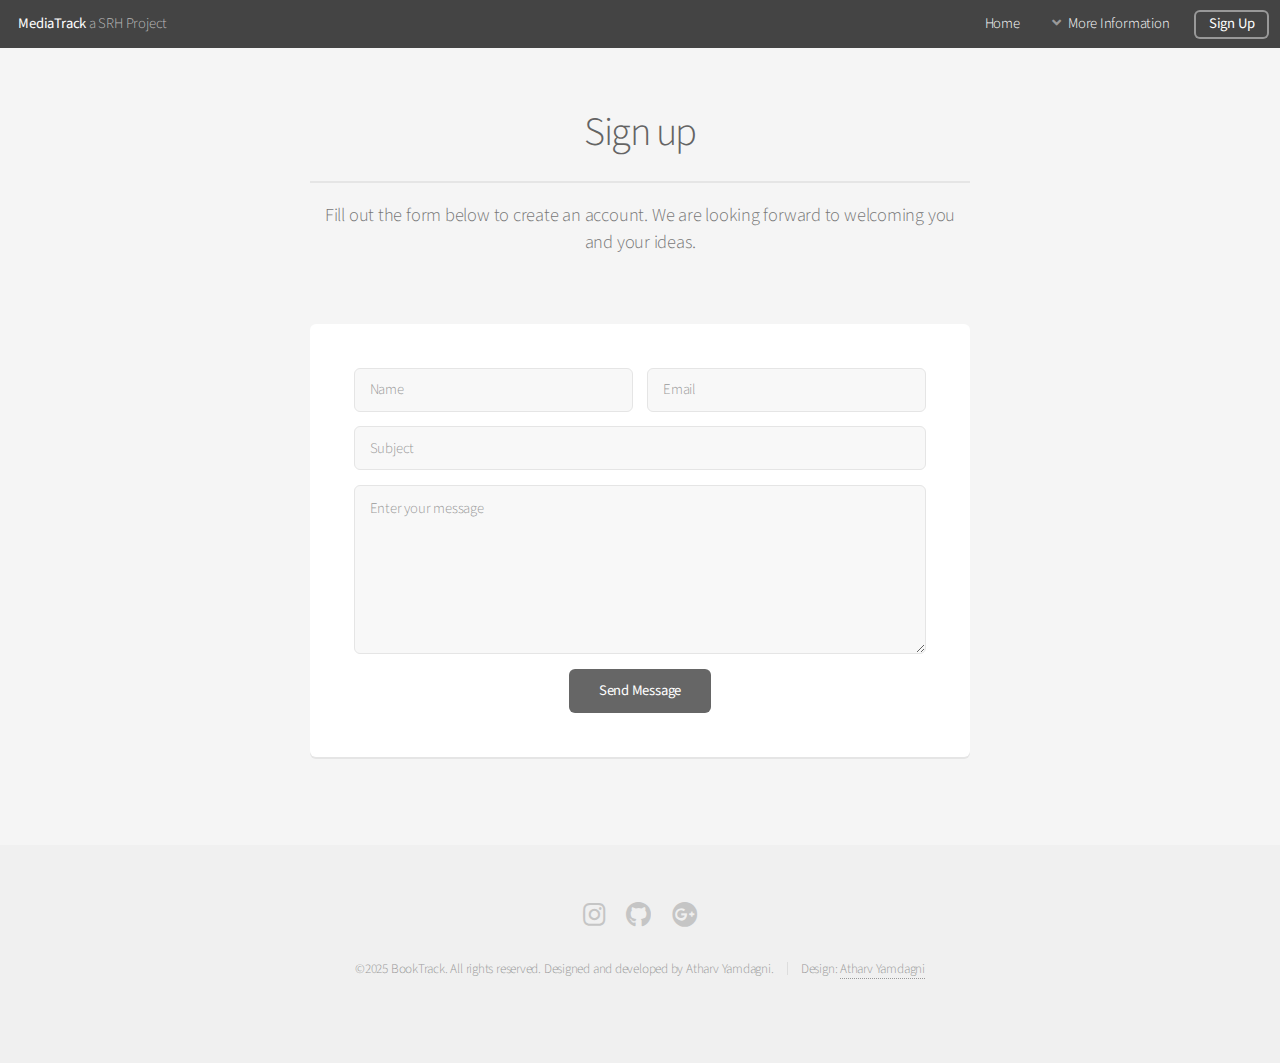
<file: signup.html>
<!DOCTYPE HTML>
<!--
	Alpha by HTML5 UP
	html5up.net | @ajlkn
	Free for personal and commercial use under the CCA 3.0 license (html5up.net/license)
-->
<html>
	<head>
		<title>Sign Up - MediaTrack</title>
		<meta charset="utf-8" />
		<meta name="viewport" content="width=device-width, initial-scale=1, user-scalable=no" />
		<link rel="stylesheet" href="assets/css/main.css" />
	</head>
	<body class="is-preload">
		<div id="page-wrapper">

			<!-- Header -->
				<header id="header">
					<h1><a href="index.html">MediaTrack</a> a SRH Project</h1>
					<nav id="nav">
						<ul>
							<li><a href="index.html">Home</a></li>
							<li>
								<a href="#" class="icon solid fa-angle-down">More Information</a>
								<ul>
									<li><a href="generic.html">About the app</a></li>
									<li><a href="contact.html">Contact</a></li>
									<li><a href="signup.html">Sign Up</a></li>
								</ul>
							</li>
							<li><a href="signup.html" class="button">Sign Up</a></li>
						</ul>
					</nav>
				</header>

			<!-- Main -->
				<section id="main" class="container medium">
					<header>
						<h2>Sign up</h2>
						<p>Fill out the form below to create an account. We are looking forward to welcoming you and your ideas.</p>
					</header>
					<div class="box">
						<form method="post" action="#">
							<div class="row gtr-50 gtr-uniform">
								<div class="col-6 col-12-mobilep">
									<input type="text" name="name" id="name" value="" placeholder="Name" />
								</div>
								<div class="col-6 col-12-mobilep">
									<input type="email" name="email" id="email" value="" placeholder="Email" />
								</div>
								<div class="col-12">
									<input type="text" name="subject" id="subject" value="" placeholder="Subject" />
								</div>
								<div class="col-12">
									<textarea name="message" id="message" placeholder="Enter your message" rows="6"></textarea>
								</div>
								<div class="col-12">
									<ul class="actions special">
										<li><input type="submit" value="Send Message" /></li>
									</ul>
								</div>
							</div>
						</form>
					</div>
				</section>

			<!-- Footer -->
				<footer id="footer">
					<ul class="icons">
						<li><a href="https://www.instagram.com/ath_10man/" class="icon brands fa-instagram"><span class="label">Instagram</span></a></li>
						<li><a href="https://github.com/Athyam10" class="icon brands fa-github"><span class="label">Github</span></a></li>
						<li><a href="Atharv Yamdagni" class="icon brands fa-google-plus"><span class="label">Google+</span></a></li>
					</ul>
					<ul class="copyright">
						<li>&copy;2025 BookTrack. All rights reserved. Designed and developed by Atharv Yamdagni.</li><li>Design: <a href="mailto:atharvyamdagni@gmail.com">Atharv Yamdagni</a></li>
					</ul>
				</footer>

		</div>

		<!-- Scripts -->
			<script src="assets/js/jquery.min.js"></script>
			<script src="assets/js/jquery.dropotron.min.js"></script>
			<script src="assets/js/jquery.scrollex.min.js"></script>
			<script src="assets/js/browser.min.js"></script>
			<script src="assets/js/breakpoints.min.js"></script>
			<script src="assets/js/util.js"></script>
			<script src="assets/js/main.js"></script>

	</body>
</html>
</file>
<file: assets/css/main.css>
@import url("fontawesome-all.min.css");
@import url("https://fonts.googleapis.com/css?family=Source+Sans+Pro:300,400,300italic,400italic");

/*
	Alpha by HTML5 UP
	html5up.net | @ajlkn
	Free for personal and commercial use under the CCA 3.0 license (html5up.net/license)
*/

/* Reset */

/* Based on meyerweb.com/eric/tools/css/reset (v2.0 | 20110126 | License: public domain) */

	html, body, div, span, applet, object,
	iframe, h1, h2, h3, h4, h5, h6, p, blockquote,
	pre, a, abbr, acronym, address, big, cite,
	code, del, dfn, em, img, ins, kbd, q, s, samp,
	small, strike, strong, sub, sup, tt, var, b,
	u, i, center, dl, dt, dd, ol, ul, li, fieldset,
	form, label, legend, table, caption, tbody,
	tfoot, thead, tr, th, td, article, aside,
	canvas, details, embed, figure, figcaption,
	footer, header, hgroup, menu, nav, output, ruby,
	section, summary, time, mark, audio, video {
		margin: 0;
		padding: 0;
		border: 0;
		font-size: 100%;
		font: inherit;
		vertical-align: baseline;
	}

	article, aside, details, figcaption, figure,
	footer, header, hgroup, menu, nav, section {
		display: block;
	}

	body {
		line-height: 1;
	}

	ol, ul {
		list-style: none;
	}

	blockquote, q {
		quotes: none;
	}

		blockquote:before, blockquote:after, q:before, q:after {
			content: '';
			content: none;
		}

	table {
		border-collapse: collapse;
		border-spacing: 0;
	}

	body {
		-webkit-text-size-adjust: none;
	}

	mark {
		background-color: transparent;
		color: inherit;
	}

	input::-moz-focus-inner {
		border: 0;
		padding: 0;
	}

	input, select, textarea {
		-moz-appearance: none;
		-webkit-appearance: none;
		-ms-appearance: none;
		appearance: none;
	}

/* Basic */

	@-ms-viewport {
		width: device-width;
	}

	body {
		-ms-overflow-style: scrollbar;
	}

	@media screen and (max-width: 480px) {

		html, body {
			min-width: 320px;
		}

	}

	html {
		box-sizing: border-box;
	}

	*, *:before, *:after {
		box-sizing: inherit;
	}

	body {
		background: #f5f5f5;
	}

	body, input, select, textarea {
		color: #777;
		font-family: "Source Sans Pro", sans-serif;
		font-size: 16pt;
		font-weight: 300;
		line-height: 1.65em;
		letter-spacing: -0.015em;
	}

	a {
		-moz-transition: color 0.2s ease-in-out, border-bottom-color 0.2s ease-in-out;
		-webkit-transition: color 0.2s ease-in-out, border-bottom-color 0.2s ease-in-out;
		-ms-transition: color 0.2s ease-in-out, border-bottom-color 0.2s ease-in-out;
		transition: color 0.2s ease-in-out, border-bottom-color 0.2s ease-in-out;
		border-bottom: dotted 1px;
		color: #e89980;
		text-decoration: none;
	}

		a:hover {
			border-bottom-color: transparent;
		}

	strong, b {
		color: #646464;
		font-weight: 400;
	}

	em, i {
		font-style: italic;
	}

	p {
		margin: 0 0 2em 0;
	}

	h1, h2, h3, h4, h5, h6 {
		color: #646464;
		font-weight: 300;
		line-height: 1em;
		margin: 0 0 0.5em 0;
	}

		h1 a, h2 a, h3 a, h4 a, h5 a, h6 a {
			color: inherit;
			text-decoration: none;
		}

	h2 {
		font-size: 2.25em;
		line-height: 1.5em;
		letter-spacing: -0.035em;
	}

	h3 {
		font-size: 1.75em;
		line-height: 1.5em;
		letter-spacing: -0.025em;
	}

	h4 {
		font-size: 1.1em;
		line-height: 1.5em;
		letter-spacing: 0;
	}

	h5 {
		font-size: 0.9em;
		line-height: 1.5em;
		letter-spacing: 0;
	}

	h6 {
		font-size: 0.7em;
		line-height: 1.5em;
		letter-spacing: 0;
	}

	sub {
		font-size: 0.8em;
		position: relative;
		top: 0.5em;
	}

	sup {
		font-size: 0.8em;
		position: relative;
		top: -0.5em;
	}

	hr {
		border: 0;
		border-bottom: solid 2px #e5e5e5;
		margin: 2em 0;
	}

		hr.major {
			margin: 3em 0;
		}

	blockquote {
		border-left: solid 4px #e5e5e5;
		font-style: italic;
		margin: 0 0 2em 0;
		padding: 0.5em 0 0.5em 2em;
	}

	pre {
		-webkit-overflow-scrolling: touch;
		background: #f8f8f8;
		border-radius: 6px;
		border: solid 1px #e5e5e5;
		font-family: monospace;
		font-size: 0.9em;
		line-height: 1.75em;
		margin: 0 0 2em 0;
		overflow-x: auto;
		padding: 1em 1.5em;
	}

	code {
		background: #f8f8f8;
		border-radius: 6px;
		border: solid 1px #e5e5e5;
		font-family: monospace;
		font-size: 0.9em;
		margin: 0 0.25em;
		padding: 0.25em 0.65em;
	}

	.align-left {
		text-align: left;
	}

	.align-center {
		text-align: center;
	}

	.align-right {
		text-align: right;
	}

/* Row */

	.row {
		display: flex;
		flex-wrap: wrap;
		box-sizing: border-box;
		align-items: stretch;
	}

		.row > * {
			box-sizing: border-box;
		}

		.row.gtr-uniform > * > :last-child {
			margin-bottom: 0;
		}

		.row.aln-left {
			justify-content: flex-start;
		}

		.row.aln-center {
			justify-content: center;
		}

		.row.aln-right {
			justify-content: flex-end;
		}

		.row.aln-top {
			align-items: flex-start;
		}

		.row.aln-middle {
			align-items: center;
		}

		.row.aln-bottom {
			align-items: flex-end;
		}

		.row > .imp {
			order: -1;
		}

		.row > .col-1 {
			width: 8.33333%;
		}

		.row > .off-1 {
			margin-left: 8.33333%;
		}

		.row > .col-2 {
			width: 16.66667%;
		}

		.row > .off-2 {
			margin-left: 16.66667%;
		}

		.row > .col-3 {
			width: 25%;
		}

		.row > .off-3 {
			margin-left: 25%;
		}

		.row > .col-4 {
			width: 33.33333%;
		}

		.row > .off-4 {
			margin-left: 33.33333%;
		}

		.row > .col-5 {
			width: 41.66667%;
		}

		.row > .off-5 {
			margin-left: 41.66667%;
		}

		.row > .col-6 {
			width: 50%;
		}

		.row > .off-6 {
			margin-left: 50%;
		}

		.row > .col-7 {
			width: 58.33333%;
		}

		.row > .off-7 {
			margin-left: 58.33333%;
		}

		.row > .col-8 {
			width: 66.66667%;
		}

		.row > .off-8 {
			margin-left: 66.66667%;
		}

		.row > .col-9 {
			width: 75%;
		}

		.row > .off-9 {
			margin-left: 75%;
		}

		.row > .col-10 {
			width: 83.33333%;
		}

		.row > .off-10 {
			margin-left: 83.33333%;
		}

		.row > .col-11 {
			width: 91.66667%;
		}

		.row > .off-11 {
			margin-left: 91.66667%;
		}

		.row > .col-12 {
			width: 100%;
		}

		.row > .off-12 {
			margin-left: 100%;
		}

		.row.gtr-0 {
			margin-top: 0;
			margin-left: 0em;
		}

			.row.gtr-0 > * {
				padding: 0 0 0 0em;
			}

			.row.gtr-0.gtr-uniform {
				margin-top: 0em;
			}

				.row.gtr-0.gtr-uniform > * {
					padding-top: 0em;
				}

		.row.gtr-25 {
			margin-top: 0;
			margin-left: -0.5em;
		}

			.row.gtr-25 > * {
				padding: 0 0 0 0.5em;
			}

			.row.gtr-25.gtr-uniform {
				margin-top: -0.5em;
			}

				.row.gtr-25.gtr-uniform > * {
					padding-top: 0.5em;
				}

		.row.gtr-50 {
			margin-top: 0;
			margin-left: -1em;
		}

			.row.gtr-50 > * {
				padding: 0 0 0 1em;
			}

			.row.gtr-50.gtr-uniform {
				margin-top: -1em;
			}

				.row.gtr-50.gtr-uniform > * {
					padding-top: 1em;
				}

		.row {
			margin-top: 0;
			margin-left: -2em;
		}

			.row > * {
				padding: 0 0 0 2em;
			}

			.row.gtr-uniform {
				margin-top: -2em;
			}

				.row.gtr-uniform > * {
					padding-top: 2em;
				}

		.row.gtr-150 {
			margin-top: 0;
			margin-left: -3em;
		}

			.row.gtr-150 > * {
				padding: 0 0 0 3em;
			}

			.row.gtr-150.gtr-uniform {
				margin-top: -3em;
			}

				.row.gtr-150.gtr-uniform > * {
					padding-top: 3em;
				}

		.row.gtr-200 {
			margin-top: 0;
			margin-left: -4em;
		}

			.row.gtr-200 > * {
				padding: 0 0 0 4em;
			}

			.row.gtr-200.gtr-uniform {
				margin-top: -4em;
			}

				.row.gtr-200.gtr-uniform > * {
					padding-top: 4em;
				}

		@media screen and (max-width: 1680px) {

			.row {
				display: flex;
				flex-wrap: wrap;
				box-sizing: border-box;
				align-items: stretch;
			}

				.row > * {
					box-sizing: border-box;
				}

				.row.gtr-uniform > * > :last-child {
					margin-bottom: 0;
				}

				.row.aln-left {
					justify-content: flex-start;
				}

				.row.aln-center {
					justify-content: center;
				}

				.row.aln-right {
					justify-content: flex-end;
				}

				.row.aln-top {
					align-items: flex-start;
				}

				.row.aln-middle {
					align-items: center;
				}

				.row.aln-bottom {
					align-items: flex-end;
				}

				.row > .imp-wide {
					order: -1;
				}

				.row > .col-1-wide {
					width: 8.33333%;
				}

				.row > .off-1-wide {
					margin-left: 8.33333%;
				}

				.row > .col-2-wide {
					width: 16.66667%;
				}

				.row > .off-2-wide {
					margin-left: 16.66667%;
				}

				.row > .col-3-wide {
					width: 25%;
				}

				.row > .off-3-wide {
					margin-left: 25%;
				}

				.row > .col-4-wide {
					width: 33.33333%;
				}

				.row > .off-4-wide {
					margin-left: 33.33333%;
				}

				.row > .col-5-wide {
					width: 41.66667%;
				}

				.row > .off-5-wide {
					margin-left: 41.66667%;
				}

				.row > .col-6-wide {
					width: 50%;
				}

				.row > .off-6-wide {
					margin-left: 50%;
				}

				.row > .col-7-wide {
					width: 58.33333%;
				}

				.row > .off-7-wide {
					margin-left: 58.33333%;
				}

				.row > .col-8-wide {
					width: 66.66667%;
				}

				.row > .off-8-wide {
					margin-left: 66.66667%;
				}

				.row > .col-9-wide {
					width: 75%;
				}

				.row > .off-9-wide {
					margin-left: 75%;
				}

				.row > .col-10-wide {
					width: 83.33333%;
				}

				.row > .off-10-wide {
					margin-left: 83.33333%;
				}

				.row > .col-11-wide {
					width: 91.66667%;
				}

				.row > .off-11-wide {
					margin-left: 91.66667%;
				}

				.row > .col-12-wide {
					width: 100%;
				}

				.row > .off-12-wide {
					margin-left: 100%;
				}

				.row.gtr-0 {
					margin-top: 0;
					margin-left: 0em;
				}

					.row.gtr-0 > * {
						padding: 0 0 0 0em;
					}

					.row.gtr-0.gtr-uniform {
						margin-top: 0em;
					}

						.row.gtr-0.gtr-uniform > * {
							padding-top: 0em;
						}

				.row.gtr-25 {
					margin-top: 0;
					margin-left: -0.5em;
				}

					.row.gtr-25 > * {
						padding: 0 0 0 0.5em;
					}

					.row.gtr-25.gtr-uniform {
						margin-top: -0.5em;
					}

						.row.gtr-25.gtr-uniform > * {
							padding-top: 0.5em;
						}

				.row.gtr-50 {
					margin-top: 0;
					margin-left: -1em;
				}

					.row.gtr-50 > * {
						padding: 0 0 0 1em;
					}

					.row.gtr-50.gtr-uniform {
						margin-top: -1em;
					}

						.row.gtr-50.gtr-uniform > * {
							padding-top: 1em;
						}

				.row {
					margin-top: 0;
					margin-left: -2em;
				}

					.row > * {
						padding: 0 0 0 2em;
					}

					.row.gtr-uniform {
						margin-top: -2em;
					}

						.row.gtr-uniform > * {
							padding-top: 2em;
						}

				.row.gtr-150 {
					margin-top: 0;
					margin-left: -3em;
				}

					.row.gtr-150 > * {
						padding: 0 0 0 3em;
					}

					.row.gtr-150.gtr-uniform {
						margin-top: -3em;
					}

						.row.gtr-150.gtr-uniform > * {
							padding-top: 3em;
						}

				.row.gtr-200 {
					margin-top: 0;
					margin-left: -4em;
				}

					.row.gtr-200 > * {
						padding: 0 0 0 4em;
					}

					.row.gtr-200.gtr-uniform {
						margin-top: -4em;
					}

						.row.gtr-200.gtr-uniform > * {
							padding-top: 4em;
						}

		}

		@media screen and (max-width: 1280px) {

			.row {
				display: flex;
				flex-wrap: wrap;
				box-sizing: border-box;
				align-items: stretch;
			}

				.row > * {
					box-sizing: border-box;
				}

				.row.gtr-uniform > * > :last-child {
					margin-bottom: 0;
				}

				.row.aln-left {
					justify-content: flex-start;
				}

				.row.aln-center {
					justify-content: center;
				}

				.row.aln-right {
					justify-content: flex-end;
				}

				.row.aln-top {
					align-items: flex-start;
				}

				.row.aln-middle {
					align-items: center;
				}

				.row.aln-bottom {
					align-items: flex-end;
				}

				.row > .imp-normal {
					order: -1;
				}

				.row > .col-1-normal {
					width: 8.33333%;
				}

				.row > .off-1-normal {
					margin-left: 8.33333%;
				}

				.row > .col-2-normal {
					width: 16.66667%;
				}

				.row > .off-2-normal {
					margin-left: 16.66667%;
				}

				.row > .col-3-normal {
					width: 25%;
				}

				.row > .off-3-normal {
					margin-left: 25%;
				}

				.row > .col-4-normal {
					width: 33.33333%;
				}

				.row > .off-4-normal {
					margin-left: 33.33333%;
				}

				.row > .col-5-normal {
					width: 41.66667%;
				}

				.row > .off-5-normal {
					margin-left: 41.66667%;
				}

				.row > .col-6-normal {
					width: 50%;
				}

				.row > .off-6-normal {
					margin-left: 50%;
				}

				.row > .col-7-normal {
					width: 58.33333%;
				}

				.row > .off-7-normal {
					margin-left: 58.33333%;
				}

				.row > .col-8-normal {
					width: 66.66667%;
				}

				.row > .off-8-normal {
					margin-left: 66.66667%;
				}

				.row > .col-9-normal {
					width: 75%;
				}

				.row > .off-9-normal {
					margin-left: 75%;
				}

				.row > .col-10-normal {
					width: 83.33333%;
				}

				.row > .off-10-normal {
					margin-left: 83.33333%;
				}

				.row > .col-11-normal {
					width: 91.66667%;
				}

				.row > .off-11-normal {
					margin-left: 91.66667%;
				}

				.row > .col-12-normal {
					width: 100%;
				}

				.row > .off-12-normal {
					margin-left: 100%;
				}

				.row.gtr-0 {
					margin-top: 0;
					margin-left: 0em;
				}

					.row.gtr-0 > * {
						padding: 0 0 0 0em;
					}

					.row.gtr-0.gtr-uniform {
						margin-top: 0em;
					}

						.row.gtr-0.gtr-uniform > * {
							padding-top: 0em;
						}

				.row.gtr-25 {
					margin-top: 0;
					margin-left: -0.5em;
				}

					.row.gtr-25 > * {
						padding: 0 0 0 0.5em;
					}

					.row.gtr-25.gtr-uniform {
						margin-top: -0.5em;
					}

						.row.gtr-25.gtr-uniform > * {
							padding-top: 0.5em;
						}

				.row.gtr-50 {
					margin-top: 0;
					margin-left: -1em;
				}

					.row.gtr-50 > * {
						padding: 0 0 0 1em;
					}

					.row.gtr-50.gtr-uniform {
						margin-top: -1em;
					}

						.row.gtr-50.gtr-uniform > * {
							padding-top: 1em;
						}

				.row {
					margin-top: 0;
					margin-left: -2em;
				}

					.row > * {
						padding: 0 0 0 2em;
					}

					.row.gtr-uniform {
						margin-top: -2em;
					}

						.row.gtr-uniform > * {
							padding-top: 2em;
						}

				.row.gtr-150 {
					margin-top: 0;
					margin-left: -3em;
				}

					.row.gtr-150 > * {
						padding: 0 0 0 3em;
					}

					.row.gtr-150.gtr-uniform {
						margin-top: -3em;
					}

						.row.gtr-150.gtr-uniform > * {
							padding-top: 3em;
						}

				.row.gtr-200 {
					margin-top: 0;
					margin-left: -4em;
				}

					.row.gtr-200 > * {
						padding: 0 0 0 4em;
					}

					.row.gtr-200.gtr-uniform {
						margin-top: -4em;
					}

						.row.gtr-200.gtr-uniform > * {
							padding-top: 4em;
						}

		}

		@media screen and (max-width: 980px) {

			.row {
				display: flex;
				flex-wrap: wrap;
				box-sizing: border-box;
				align-items: stretch;
			}

				.row > * {
					box-sizing: border-box;
				}

				.row.gtr-uniform > * > :last-child {
					margin-bottom: 0;
				}

				.row.aln-left {
					justify-content: flex-start;
				}

				.row.aln-center {
					justify-content: center;
				}

				.row.aln-right {
					justify-content: flex-end;
				}

				.row.aln-top {
					align-items: flex-start;
				}

				.row.aln-middle {
					align-items: center;
				}

				.row.aln-bottom {
					align-items: flex-end;
				}

				.row > .imp-narrow {
					order: -1;
				}

				.row > .col-1-narrow {
					width: 8.33333%;
				}

				.row > .off-1-narrow {
					margin-left: 8.33333%;
				}

				.row > .col-2-narrow {
					width: 16.66667%;
				}

				.row > .off-2-narrow {
					margin-left: 16.66667%;
				}

				.row > .col-3-narrow {
					width: 25%;
				}

				.row > .off-3-narrow {
					margin-left: 25%;
				}

				.row > .col-4-narrow {
					width: 33.33333%;
				}

				.row > .off-4-narrow {
					margin-left: 33.33333%;
				}

				.row > .col-5-narrow {
					width: 41.66667%;
				}

				.row > .off-5-narrow {
					margin-left: 41.66667%;
				}

				.row > .col-6-narrow {
					width: 50%;
				}

				.row > .off-6-narrow {
					margin-left: 50%;
				}

				.row > .col-7-narrow {
					width: 58.33333%;
				}

				.row > .off-7-narrow {
					margin-left: 58.33333%;
				}

				.row > .col-8-narrow {
					width: 66.66667%;
				}

				.row > .off-8-narrow {
					margin-left: 66.66667%;
				}

				.row > .col-9-narrow {
					width: 75%;
				}

				.row > .off-9-narrow {
					margin-left: 75%;
				}

				.row > .col-10-narrow {
					width: 83.33333%;
				}

				.row > .off-10-narrow {
					margin-left: 83.33333%;
				}

				.row > .col-11-narrow {
					width: 91.66667%;
				}

				.row > .off-11-narrow {
					margin-left: 91.66667%;
				}

				.row > .col-12-narrow {
					width: 100%;
				}

				.row > .off-12-narrow {
					margin-left: 100%;
				}

				.row.gtr-0 {
					margin-top: 0;
					margin-left: 0em;
				}

					.row.gtr-0 > * {
						padding: 0 0 0 0em;
					}

					.row.gtr-0.gtr-uniform {
						margin-top: 0em;
					}

						.row.gtr-0.gtr-uniform > * {
							padding-top: 0em;
						}

				.row.gtr-25 {
					margin-top: 0;
					margin-left: -0.5em;
				}

					.row.gtr-25 > * {
						padding: 0 0 0 0.5em;
					}

					.row.gtr-25.gtr-uniform {
						margin-top: -0.5em;
					}

						.row.gtr-25.gtr-uniform > * {
							padding-top: 0.5em;
						}

				.row.gtr-50 {
					margin-top: 0;
					margin-left: -1em;
				}

					.row.gtr-50 > * {
						padding: 0 0 0 1em;
					}

					.row.gtr-50.gtr-uniform {
						margin-top: -1em;
					}

						.row.gtr-50.gtr-uniform > * {
							padding-top: 1em;
						}

				.row {
					margin-top: 0;
					margin-left: -2em;
				}

					.row > * {
						padding: 0 0 0 2em;
					}

					.row.gtr-uniform {
						margin-top: -2em;
					}

						.row.gtr-uniform > * {
							padding-top: 2em;
						}

				.row.gtr-150 {
					margin-top: 0;
					margin-left: -3em;
				}

					.row.gtr-150 > * {
						padding: 0 0 0 3em;
					}

					.row.gtr-150.gtr-uniform {
						margin-top: -3em;
					}

						.row.gtr-150.gtr-uniform > * {
							padding-top: 3em;
						}

				.row.gtr-200 {
					margin-top: 0;
					margin-left: -4em;
				}

					.row.gtr-200 > * {
						padding: 0 0 0 4em;
					}

					.row.gtr-200.gtr-uniform {
						margin-top: -4em;
					}

						.row.gtr-200.gtr-uniform > * {
							padding-top: 4em;
						}

		}

		@media screen and (max-width: 840px) {

			.row {
				display: flex;
				flex-wrap: wrap;
				box-sizing: border-box;
				align-items: stretch;
			}

				.row > * {
					box-sizing: border-box;
				}

				.row.gtr-uniform > * > :last-child {
					margin-bottom: 0;
				}

				.row.aln-left {
					justify-content: flex-start;
				}

				.row.aln-center {
					justify-content: center;
				}

				.row.aln-right {
					justify-content: flex-end;
				}

				.row.aln-top {
					align-items: flex-start;
				}

				.row.aln-middle {
					align-items: center;
				}

				.row.aln-bottom {
					align-items: flex-end;
				}

				.row > .imp-narrower {
					order: -1;
				}

				.row > .col-1-narrower {
					width: 8.33333%;
				}

				.row > .off-1-narrower {
					margin-left: 8.33333%;
				}

				.row > .col-2-narrower {
					width: 16.66667%;
				}

				.row > .off-2-narrower {
					margin-left: 16.66667%;
				}

				.row > .col-3-narrower {
					width: 25%;
				}

				.row > .off-3-narrower {
					margin-left: 25%;
				}

				.row > .col-4-narrower {
					width: 33.33333%;
				}

				.row > .off-4-narrower {
					margin-left: 33.33333%;
				}

				.row > .col-5-narrower {
					width: 41.66667%;
				}

				.row > .off-5-narrower {
					margin-left: 41.66667%;
				}

				.row > .col-6-narrower {
					width: 50%;
				}

				.row > .off-6-narrower {
					margin-left: 50%;
				}

				.row > .col-7-narrower {
					width: 58.33333%;
				}

				.row > .off-7-narrower {
					margin-left: 58.33333%;
				}

				.row > .col-8-narrower {
					width: 66.66667%;
				}

				.row > .off-8-narrower {
					margin-left: 66.66667%;
				}

				.row > .col-9-narrower {
					width: 75%;
				}

				.row > .off-9-narrower {
					margin-left: 75%;
				}

				.row > .col-10-narrower {
					width: 83.33333%;
				}

				.row > .off-10-narrower {
					margin-left: 83.33333%;
				}

				.row > .col-11-narrower {
					width: 91.66667%;
				}

				.row > .off-11-narrower {
					margin-left: 91.66667%;
				}

				.row > .col-12-narrower {
					width: 100%;
				}

				.row > .off-12-narrower {
					margin-left: 100%;
				}

				.row.gtr-0 {
					margin-top: 0;
					margin-left: 0em;
				}

					.row.gtr-0 > * {
						padding: 0 0 0 0em;
					}

					.row.gtr-0.gtr-uniform {
						margin-top: 0em;
					}

						.row.gtr-0.gtr-uniform > * {
							padding-top: 0em;
						}

				.row.gtr-25 {
					margin-top: 0;
					margin-left: -0.5em;
				}

					.row.gtr-25 > * {
						padding: 0 0 0 0.5em;
					}

					.row.gtr-25.gtr-uniform {
						margin-top: -0.5em;
					}

						.row.gtr-25.gtr-uniform > * {
							padding-top: 0.5em;
						}

				.row.gtr-50 {
					margin-top: 0;
					margin-left: -1em;
				}

					.row.gtr-50 > * {
						padding: 0 0 0 1em;
					}

					.row.gtr-50.gtr-uniform {
						margin-top: -1em;
					}

						.row.gtr-50.gtr-uniform > * {
							padding-top: 1em;
						}

				.row {
					margin-top: 0;
					margin-left: -2em;
				}

					.row > * {
						padding: 0 0 0 2em;
					}

					.row.gtr-uniform {
						margin-top: -2em;
					}

						.row.gtr-uniform > * {
							padding-top: 2em;
						}

				.row.gtr-150 {
					margin-top: 0;
					margin-left: -3em;
				}

					.row.gtr-150 > * {
						padding: 0 0 0 3em;
					}

					.row.gtr-150.gtr-uniform {
						margin-top: -3em;
					}

						.row.gtr-150.gtr-uniform > * {
							padding-top: 3em;
						}

				.row.gtr-200 {
					margin-top: 0;
					margin-left: -4em;
				}

					.row.gtr-200 > * {
						padding: 0 0 0 4em;
					}

					.row.gtr-200.gtr-uniform {
						margin-top: -4em;
					}

						.row.gtr-200.gtr-uniform > * {
							padding-top: 4em;
						}

		}

		@media screen and (max-width: 736px) {

			.row {
				display: flex;
				flex-wrap: wrap;
				box-sizing: border-box;
				align-items: stretch;
			}

				.row > * {
					box-sizing: border-box;
				}

				.row.gtr-uniform > * > :last-child {
					margin-bottom: 0;
				}

				.row.aln-left {
					justify-content: flex-start;
				}

				.row.aln-center {
					justify-content: center;
				}

				.row.aln-right {
					justify-content: flex-end;
				}

				.row.aln-top {
					align-items: flex-start;
				}

				.row.aln-middle {
					align-items: center;
				}

				.row.aln-bottom {
					align-items: flex-end;
				}

				.row > .imp-mobile {
					order: -1;
				}

				.row > .col-1-mobile {
					width: 8.33333%;
				}

				.row > .off-1-mobile {
					margin-left: 8.33333%;
				}

				.row > .col-2-mobile {
					width: 16.66667%;
				}

				.row > .off-2-mobile {
					margin-left: 16.66667%;
				}

				.row > .col-3-mobile {
					width: 25%;
				}

				.row > .off-3-mobile {
					margin-left: 25%;
				}

				.row > .col-4-mobile {
					width: 33.33333%;
				}

				.row > .off-4-mobile {
					margin-left: 33.33333%;
				}

				.row > .col-5-mobile {
					width: 41.66667%;
				}

				.row > .off-5-mobile {
					margin-left: 41.66667%;
				}

				.row > .col-6-mobile {
					width: 50%;
				}

				.row > .off-6-mobile {
					margin-left: 50%;
				}

				.row > .col-7-mobile {
					width: 58.33333%;
				}

				.row > .off-7-mobile {
					margin-left: 58.33333%;
				}

				.row > .col-8-mobile {
					width: 66.66667%;
				}

				.row > .off-8-mobile {
					margin-left: 66.66667%;
				}

				.row > .col-9-mobile {
					width: 75%;
				}

				.row > .off-9-mobile {
					margin-left: 75%;
				}

				.row > .col-10-mobile {
					width: 83.33333%;
				}

				.row > .off-10-mobile {
					margin-left: 83.33333%;
				}

				.row > .col-11-mobile {
					width: 91.66667%;
				}

				.row > .off-11-mobile {
					margin-left: 91.66667%;
				}

				.row > .col-12-mobile {
					width: 100%;
				}

				.row > .off-12-mobile {
					margin-left: 100%;
				}

				.row.gtr-0 {
					margin-top: 0;
					margin-left: 0em;
				}

					.row.gtr-0 > * {
						padding: 0 0 0 0em;
					}

					.row.gtr-0.gtr-uniform {
						margin-top: 0em;
					}

						.row.gtr-0.gtr-uniform > * {
							padding-top: 0em;
						}

				.row.gtr-25 {
					margin-top: 0;
					margin-left: -0.5em;
				}

					.row.gtr-25 > * {
						padding: 0 0 0 0.5em;
					}

					.row.gtr-25.gtr-uniform {
						margin-top: -0.5em;
					}

						.row.gtr-25.gtr-uniform > * {
							padding-top: 0.5em;
						}

				.row.gtr-50 {
					margin-top: 0;
					margin-left: -1em;
				}

					.row.gtr-50 > * {
						padding: 0 0 0 1em;
					}

					.row.gtr-50.gtr-uniform {
						margin-top: -1em;
					}

						.row.gtr-50.gtr-uniform > * {
							padding-top: 1em;
						}

				.row {
					margin-top: 0;
					margin-left: -2em;
				}

					.row > * {
						padding: 0 0 0 2em;
					}

					.row.gtr-uniform {
						margin-top: -2em;
					}

						.row.gtr-uniform > * {
							padding-top: 2em;
						}

				.row.gtr-150 {
					margin-top: 0;
					margin-left: -3em;
				}

					.row.gtr-150 > * {
						padding: 0 0 0 3em;
					}

					.row.gtr-150.gtr-uniform {
						margin-top: -3em;
					}

						.row.gtr-150.gtr-uniform > * {
							padding-top: 3em;
						}

				.row.gtr-200 {
					margin-top: 0;
					margin-left: -4em;
				}

					.row.gtr-200 > * {
						padding: 0 0 0 4em;
					}

					.row.gtr-200.gtr-uniform {
						margin-top: -4em;
					}

						.row.gtr-200.gtr-uniform > * {
							padding-top: 4em;
						}

		}

		@media screen and (max-width: 480px) {

			.row {
				display: flex;
				flex-wrap: wrap;
				box-sizing: border-box;
				align-items: stretch;
			}

				.row > * {
					box-sizing: border-box;
				}

				.row.gtr-uniform > * > :last-child {
					margin-bottom: 0;
				}

				.row.aln-left {
					justify-content: flex-start;
				}

				.row.aln-center {
					justify-content: center;
				}

				.row.aln-right {
					justify-content: flex-end;
				}

				.row.aln-top {
					align-items: flex-start;
				}

				.row.aln-middle {
					align-items: center;
				}

				.row.aln-bottom {
					align-items: flex-end;
				}

				.row > .imp-mobilep {
					order: -1;
				}

				.row > .col-1-mobilep {
					width: 8.33333%;
				}

				.row > .off-1-mobilep {
					margin-left: 8.33333%;
				}

				.row > .col-2-mobilep {
					width: 16.66667%;
				}

				.row > .off-2-mobilep {
					margin-left: 16.66667%;
				}

				.row > .col-3-mobilep {
					width: 25%;
				}

				.row > .off-3-mobilep {
					margin-left: 25%;
				}

				.row > .col-4-mobilep {
					width: 33.33333%;
				}

				.row > .off-4-mobilep {
					margin-left: 33.33333%;
				}

				.row > .col-5-mobilep {
					width: 41.66667%;
				}

				.row > .off-5-mobilep {
					margin-left: 41.66667%;
				}

				.row > .col-6-mobilep {
					width: 50%;
				}

				.row > .off-6-mobilep {
					margin-left: 50%;
				}

				.row > .col-7-mobilep {
					width: 58.33333%;
				}

				.row > .off-7-mobilep {
					margin-left: 58.33333%;
				}

				.row > .col-8-mobilep {
					width: 66.66667%;
				}

				.row > .off-8-mobilep {
					margin-left: 66.66667%;
				}

				.row > .col-9-mobilep {
					width: 75%;
				}

				.row > .off-9-mobilep {
					margin-left: 75%;
				}

				.row > .col-10-mobilep {
					width: 83.33333%;
				}

				.row > .off-10-mobilep {
					margin-left: 83.33333%;
				}

				.row > .col-11-mobilep {
					width: 91.66667%;
				}

				.row > .off-11-mobilep {
					margin-left: 91.66667%;
				}

				.row > .col-12-mobilep {
					width: 100%;
				}

				.row > .off-12-mobilep {
					margin-left: 100%;
				}

				.row.gtr-0 {
					margin-top: 0;
					margin-left: 0em;
				}

					.row.gtr-0 > * {
						padding: 0 0 0 0em;
					}

					.row.gtr-0.gtr-uniform {
						margin-top: 0em;
					}

						.row.gtr-0.gtr-uniform > * {
							padding-top: 0em;
						}

				.row.gtr-25 {
					margin-top: 0;
					margin-left: -0.5em;
				}

					.row.gtr-25 > * {
						padding: 0 0 0 0.5em;
					}

					.row.gtr-25.gtr-uniform {
						margin-top: -0.5em;
					}

						.row.gtr-25.gtr-uniform > * {
							padding-top: 0.5em;
						}

				.row.gtr-50 {
					margin-top: 0;
					margin-left: -1em;
				}

					.row.gtr-50 > * {
						padding: 0 0 0 1em;
					}

					.row.gtr-50.gtr-uniform {
						margin-top: -1em;
					}

						.row.gtr-50.gtr-uniform > * {
							padding-top: 1em;
						}

				.row {
					margin-top: 0;
					margin-left: -2em;
				}

					.row > * {
						padding: 0 0 0 2em;
					}

					.row.gtr-uniform {
						margin-top: -2em;
					}

						.row.gtr-uniform > * {
							padding-top: 2em;
						}

				.row.gtr-150 {
					margin-top: 0;
					margin-left: -3em;
				}

					.row.gtr-150 > * {
						padding: 0 0 0 3em;
					}

					.row.gtr-150.gtr-uniform {
						margin-top: -3em;
					}

						.row.gtr-150.gtr-uniform > * {
							padding-top: 3em;
						}

				.row.gtr-200 {
					margin-top: 0;
					margin-left: -4em;
				}

					.row.gtr-200 > * {
						padding: 0 0 0 4em;
					}

					.row.gtr-200.gtr-uniform {
						margin-top: -4em;
					}

						.row.gtr-200.gtr-uniform > * {
							padding-top: 4em;
						}

		}

/* Container */

	.container {
		margin: 0 auto;
		max-width: calc(100% - 5em);
		width: 60em;
	}

		.container.xsmall {
			width: 15em;
		}

		.container.small {
			width: 30em;
		}

		.container.medium {
			width: 45em;
		}

		.container.large {
			width: 75em;
		}

		.container.xlarge {
			width: 90em;
		}

		.container.max {
			width: 100%;
		}

		@media screen and (max-width: 840px) {

			.container {
				width: 100% !important;
			}

		}

		@media screen and (max-width: 736px) {

			.container {
				max-width: 100%;
			}

		}

/* Section/Article */

	section.special, article.special {
		text-align: center;
	}

	header p {
		color: #999;
		position: relative;
		margin: 0 0 1.5em 0;
		font-style: italic;
	}

	header h2 + p {
		font-size: 1.25em;
		margin-top: -1em;
		line-height: 1.5em;
	}

	header h3 + p {
		font-size: 1.1em;
		margin-top: -0.85em;
		line-height: 1.5em;
	}

	header h4 + p,
	header h5 + p,
	header h6 + p {
		font-size: 0.8em;
		margin-top: -0.5em;
		line-height: 1.5em;
	}

	header.major {
		padding: 1em 0;
		text-align: center;
	}

		header.major h2 {
			margin: 0;
		}

		header.major p {
			display: inline-block;
			border-top: solid 2px #e5e5e5;
			color: #777;
			margin: 1.5em 0 0 0;
			padding: 1.5em 0 0 0;
			font-style: normal;
		}

/* Form */

	form {
		margin: 0 0 2em 0;
	}

	label {
		color: #646464;
		display: block;
		font-size: 0.9em;
		font-weight: 300;
		margin: 0 0 1em 0;
	}

	input[type="text"],
	input[type="password"],
	input[type="email"],
	select,
	textarea {
		-moz-appearance: none;
		-webkit-appearance: none;
		-ms-appearance: none;
		appearance: none;
		background-color: #f8f8f8;
		border-radius: 6px;
		border: solid 1px #e5e5e5;
		color: inherit;
		display: block;
		outline: 0;
		padding: 0 1em;
		text-decoration: none;
		width: 100%;
	}

		input[type="text"]:invalid,
		input[type="password"]:invalid,
		input[type="email"]:invalid,
		select:invalid,
		textarea:invalid {
			box-shadow: none;
		}

		input[type="text"]:focus,
		input[type="password"]:focus,
		input[type="email"]:focus,
		select:focus,
		textarea:focus {
			border-color: #e89980;
			box-shadow: 0 0 0 2px #e89980;
		}

	select {
		background-image: url("data:image/svg+xml;charset=utf8,%3Csvg xmlns='http://www.w3.org/2000/svg' width='40' height='40' preserveAspectRatio='none' viewBox='0 0 40 40'%3E%3Cpath d='M9.4,12.3l10.4,10.4l10.4-10.4c0.2-0.2,0.5-0.4,0.9-0.4c0.3,0,0.6,0.1,0.9,0.4l3.3,3.3c0.2,0.2,0.4,0.5,0.4,0.9 c0,0.4-0.1,0.6-0.4,0.9L20.7,31.9c-0.2,0.2-0.5,0.4-0.9,0.4c-0.3,0-0.6-0.1-0.9-0.4L4.3,17.3c-0.2-0.2-0.4-0.5-0.4-0.9 c0-0.4,0.1-0.6,0.4-0.9l3.3-3.3c0.2-0.2,0.5-0.4,0.9-0.4S9.1,12.1,9.4,12.3z' fill='%23e5e5e5' /%3E%3C/svg%3E");
		background-size: 1.25em;
		background-repeat: no-repeat;
		background-position: calc(100% - 1em) center;
		height: 3em;
		padding-right: 3em;
		text-overflow: ellipsis;
	}

		select option {
			color: #777;
			background-color: #f5f5f5;
		}

		select:focus::-ms-value {
			background-color: transparent;
		}

		select::-ms-expand {
			display: none;
		}

	input[type="text"],
	input[type="password"],
	input[type="email"],
	select {
		height: 3em;
	}

	textarea {
		padding: 0.75em 1em;
	}

	input[type="checkbox"],
	input[type="radio"] {
		-moz-appearance: none;
		-webkit-appearance: none;
		-ms-appearance: none;
		appearance: none;
		display: block;
		float: left;
		margin-right: -2em;
		opacity: 0;
		width: 1em;
		z-index: -1;
	}

		input[type="checkbox"] + label,
		input[type="radio"] + label {
			text-decoration: none;
			color: #777;
			cursor: pointer;
			display: inline-block;
			font-size: 1em;
			font-weight: 300;
			padding-left: 2.55em;
			padding-right: 0.75em;
			position: relative;
		}

			input[type="checkbox"] + label:before,
			input[type="radio"] + label:before {
				-moz-osx-font-smoothing: grayscale;
				-webkit-font-smoothing: antialiased;
				display: inline-block;
				font-style: normal;
				font-variant: normal;
				text-rendering: auto;
				line-height: 1;
				text-transform: none !important;
				font-family: 'Font Awesome 5 Free';
				font-weight: 900;
			}

			input[type="checkbox"] + label:before,
			input[type="radio"] + label:before {
				background: #f8f8f8;
				border-radius: 6px;
				border: solid 1px #e5e5e5;
				content: '';
				display: inline-block;
				font-size: 0.8em;
				height: 2.25em;
				left: 0;
				line-height: 2.25em;
				position: absolute;
				text-align: center;
				top: 0;
				width: 2.25em;
			}

		input[type="checkbox"]:checked + label:before,
		input[type="radio"]:checked + label:before {
			background: #666;
			border-color: #666;
			color: #ffffff;
			content: '\f00c';
		}

		input[type="checkbox"]:focus + label:before,
		input[type="radio"]:focus + label:before {
			border-color: #e89980;
			box-shadow: 0 0 0 1px #e89980;
		}

	input[type="checkbox"] + label:before {
		border-radius: 6px;
	}

	input[type="radio"] + label:before {
		border-radius: 100%;
	}

	::-webkit-input-placeholder {
		color: #999 !important;
		opacity: 1.0;
	}

	:-moz-placeholder {
		color: #999 !important;
		opacity: 1.0;
	}

	::-moz-placeholder {
		color: #999 !important;
		opacity: 1.0;
	}

	:-ms-input-placeholder {
		color: #999 !important;
		opacity: 1.0;
	}

/* Box */

	.box {
		background: #fff;
		border-radius: 6px;
		box-shadow: 0 2px 0 0 #e5e5e5;
		margin: 0 0 2em 0;
		padding: 3em;
	}

		.box > :last-child {
			margin-bottom: 0;
		}

		.box.alt {
			background: none !important;
			border-radius: 0 !important;
			box-shadow: none !important;
			margin: 0 0 2em 0;
			padding: 0 !important;
		}

		.box.features .features-row {
			border-top: solid 2px #e5e5e5;
			position: relative;
		}

			.box.features .features-row:after {
				clear: both;
				content: '';
				display: block;
			}

			.box.features .features-row section {
				float: left;
				padding: 3em;
				width: 50%;
			}

				.box.features .features-row section :last-child {
					margin-bottom: 0;
				}

				.box.features .features-row section:nth-child(2n) {
					padding-right: 0;
				}

					.box.features .features-row section:nth-child(2n):before {
						background: #e5e5e5;
						content: '';
						display: block;
						height: 100%;
						margin-left: -3em;
						position: absolute;
						top: 0;
						width: 2px;
					}

				.box.features .features-row section:nth-child(2n-1) {
					padding-left: 0;
				}

			.box.features .features-row:first-child {
				border-top: 0;
			}

				.box.features .features-row:first-child section {
					padding-top: 0;
				}

			.box.features .features-row:last-child {
				padding-bottom: 0;
			}

				.box.features .features-row:last-child section {
					padding-bottom: 0;
				}

		.box.special {
			text-align: center;
		}

		.box .image.featured {
			border-radius: 0;
			display: block;
			margin: 3em 0 3em -3em;
			position: relative;
			width: calc(100% + 6em);
		}

			.box .image.featured img {
				border-radius: 0;
				display: block;
				width: 100%;
			}

			.box .image.featured:first-child {
				border-radius: 6px 6px 0 0;
				margin-bottom: 3em;
				margin-top: -3em;
			}

				.box .image.featured:first-child img {
					border-radius: 6px 6px 0 0;
				}

			.box .image.featured:last-child {
				border-radius: 0 0 6px 6px;
				margin-bottom: -3em;
				margin-top: 3em;
			}

				.box .image.featured:last-child img {
					border-radius: 0 0 6px 6px;
				}

/* Icon */

	.icon {
		text-decoration: none;
		border-bottom: none;
		position: relative;
	}

		.icon:before {
			-moz-osx-font-smoothing: grayscale;
			-webkit-font-smoothing: antialiased;
			display: inline-block;
			font-style: normal;
			font-variant: normal;
			text-rendering: auto;
			line-height: 1;
			text-transform: none !important;
			font-family: 'Font Awesome 5 Free';
			font-weight: 400;
		}

		.icon > .label {
			display: none;
		}

		.icon:before {
			line-height: inherit;
		}

		.icon.solid:before {
			font-weight: 900;
		}

		.icon.brands:before {
			font-family: 'Font Awesome 5 Brands';
		}

		.icon.major {
			background: #666;
			border-radius: 100%;
			color: #ffffff;
			cursor: default;
			display: inline-block;
			height: 5.5em;
			line-height: 5.5em;
			margin: 0 0 2em 0;
			width: 5.5em;
		}

			.icon.major:before {
				font-size: 2.5em;
			}

			.icon.major.accent1 {
				background: #666;
				color: #ffffff;
			}

			.icon.major.accent2 {
				background: #e89980;
				color: #ffffff;
			}

			.icon.major.accent3 {
				background: #7fcdb8;
				color: #ffffff;
			}

			.icon.major.accent4 {
				background: #90b0ba;
				color: #ffffff;
			}

			.icon.major.accent5 {
				background: #e5cb95;
				color: #ffffff;
			}

/* Image */

	.image {
		border-radius: 6px;
		border: 0;
		display: inline-block;
		position: relative;
	}

		.image img {
			border-radius: 6px;
			display: block;
		}

		.image.left {
			float: left;
			padding: 0 1.5em 1em 0;
			top: 0.25em;
		}

		.image.right {
			float: right;
			padding: 0 0 1em 1.5em;
			top: 0.25em;
		}

		.image.fit {
			display: block;
			margin: 0 0 2em 0;
			width: 100%;
		}

			.image.fit img {
				display: block;
				width: 100%;
			}

/* List */

	ol {
		list-style: decimal;
		margin: 0 0 2em 0;
		padding-left: 1.25em;
	}

		ol li {
			padding-left: 0.25em;
		}

	ul {
		list-style: disc;
		margin: 0 0 2em 0;
		padding-left: 1em;
	}

		ul li {
			padding-left: 0.5em;
		}

		ul.alt {
			list-style: none;
			padding-left: 0;
		}

			ul.alt li {
				border-top: solid 1px #e5e5e5;
				padding: 0.5em 0;
			}

				ul.alt li:first-child {
					border-top: 0;
					padding-top: 0;
				}

		ul.icons {
			cursor: default;
			list-style: none;
			padding-left: 0;
		}

			ul.icons li {
				display: inline-block;
				padding: 0 1.25em 0 0;
			}

				ul.icons li:last-child {
					padding-right: 0;
				}

				ul.icons li .icon {
					color: inherit;
				}

					ul.icons li .icon:before {
						font-size: 1.75em;
					}

	dl {
		margin: 0 0 2em 0;
	}

/* Actions */

	ul.actions {
		display: -moz-flex;
		display: -webkit-flex;
		display: -ms-flex;
		display: flex;
		cursor: default;
		list-style: none;
		margin-left: -1em;
		padding-left: 0;
	}

		ul.actions li {
			padding: 0 0 0 1em;
			vertical-align: middle;
		}

		ul.actions.special {
			-moz-justify-content: center;
			-webkit-justify-content: center;
			-ms-justify-content: center;
			justify-content: center;
			width: 100%;
			margin-left: 0;
		}

			ul.actions.special li:first-child {
				padding-left: 0;
			}

		ul.actions.stacked {
			-moz-flex-direction: column;
			-webkit-flex-direction: column;
			-ms-flex-direction: column;
			flex-direction: column;
			margin-left: 0;
		}

			ul.actions.stacked li {
				padding: 1.3em 0 0 0;
			}

				ul.actions.stacked li:first-child {
					padding-top: 0;
				}

		ul.actions.fit {
			width: calc(100% + 1em);
		}

			ul.actions.fit li {
				-moz-flex-grow: 1;
				-webkit-flex-grow: 1;
				-ms-flex-grow: 1;
				flex-grow: 1;
				-moz-flex-shrink: 1;
				-webkit-flex-shrink: 1;
				-ms-flex-shrink: 1;
				flex-shrink: 1;
				width: 100%;
			}

				ul.actions.fit li > * {
					width: 100%;
				}

			ul.actions.fit.stacked {
				width: 100%;
			}

		@media screen and (max-width: 480px) {

			ul.actions:not(.fixed) {
				-moz-flex-direction: column;
				-webkit-flex-direction: column;
				-ms-flex-direction: column;
				flex-direction: column;
				margin-left: 0;
				width: 100% !important;
			}

				ul.actions:not(.fixed) li {
					-moz-flex-grow: 1;
					-webkit-flex-grow: 1;
					-ms-flex-grow: 1;
					flex-grow: 1;
					-moz-flex-shrink: 1;
					-webkit-flex-shrink: 1;
					-ms-flex-shrink: 1;
					flex-shrink: 1;
					padding: 1em 0 0 0;
					text-align: center;
					width: 100%;
				}

					ul.actions:not(.fixed) li > * {
						width: 100%;
					}

					ul.actions:not(.fixed) li:first-child {
						padding-top: 0;
					}

					ul.actions:not(.fixed) li input[type="submit"],
					ul.actions:not(.fixed) li input[type="reset"],
					ul.actions:not(.fixed) li input[type="button"],
					ul.actions:not(.fixed) li button,
					ul.actions:not(.fixed) li .button {
						width: 100%;
					}

						ul.actions:not(.fixed) li input[type="submit"].icon:before,
						ul.actions:not(.fixed) li input[type="reset"].icon:before,
						ul.actions:not(.fixed) li input[type="button"].icon:before,
						ul.actions:not(.fixed) li button.icon:before,
						ul.actions:not(.fixed) li .button.icon:before {
							margin-left: -0.5em;
						}

		}

/* Table */

	.table-wrapper {
		-webkit-overflow-scrolling: touch;
		overflow-x: auto;
	}

	table {
		margin: 0 0 2em 0;
		width: 100%;
	}

		table tbody tr {
			border: solid 1px #e5e5e5;
			border-left: 0;
			border-right: 0;
		}

			table tbody tr:nth-child(2n + 1) {
				background-color: #f8f8f8;
			}

		table td {
			padding: 0.75em 0.75em;
		}

		table th {
			color: #646464;
			font-size: 0.9em;
			font-weight: 300;
			padding: 0 0.75em 0.75em 0.75em;
			text-align: left;
		}

		table thead {
			border-bottom: solid 2px #e5e5e5;
		}

		table tfoot {
			border-top: solid 2px #e5e5e5;
		}

		table.alt {
			border-collapse: separate;
		}

			table.alt tbody tr td {
				border: solid 1px #e5e5e5;
				border-left-width: 0;
				border-top-width: 0;
			}

				table.alt tbody tr td:first-child {
					border-left-width: 1px;
				}

			table.alt tbody tr:first-child td {
				border-top-width: 1px;
			}

			table.alt thead {
				border-bottom: 0;
			}

			table.alt tfoot {
				border-top: 0;
			}

/* Button */

	input[type="submit"],
	input[type="reset"],
	input[type="button"],
	.button {
		-moz-appearance: none;
		-webkit-appearance: none;
		-ms-appearance: none;
		appearance: none;
		-moz-transition: background-color 0.2s ease-in-out, color 0.2s ease-in-out;
		-webkit-transition: background-color 0.2s ease-in-out, color 0.2s ease-in-out;
		-ms-transition: background-color 0.2s ease-in-out, color 0.2s ease-in-out;
		transition: background-color 0.2s ease-in-out, color 0.2s ease-in-out;
		background-color: #666;
		border-radius: 6px;
		border: 0;
		color: #ffffff;
		cursor: pointer;
		display: inline-block;
		font-weight: 400;
		height: 3em;
		line-height: 3em;
		padding: 0 2em;
		text-align: center;
		text-decoration: none;
		white-space: nowrap;
	}

		input[type="submit"]:hover,
		input[type="reset"]:hover,
		input[type="button"]:hover,
		.button:hover {
			background-color: #737373;
		}

		input[type="submit"]:active,
		input[type="reset"]:active,
		input[type="button"]:active,
		.button:active {
			background-color: #595959;
		}

		input[type="submit"].icon,
		input[type="reset"].icon,
		input[type="button"].icon,
		.button.icon {
			padding-left: 1.35em;
		}

			input[type="submit"].icon:before,
			input[type="reset"].icon:before,
			input[type="button"].icon:before,
			.button.icon:before {
				margin-right: 0.5em;
			}

		input[type="submit"].fit,
		input[type="reset"].fit,
		input[type="button"].fit,
		.button.fit {
			width: 100%;
		}

		input[type="submit"].small,
		input[type="reset"].small,
		input[type="button"].small,
		.button.small {
			font-size: 0.8em;
			height: 2.7em;
			line-height: 2.7em;
		}

		input[type="submit"].large,
		input[type="reset"].large,
		input[type="button"].large,
		.button.large {
			font-size: 1.25em;
			height: 2.7em;
			line-height: 2.7em;
		}

		input[type="submit"].alt,
		input[type="reset"].alt,
		input[type="button"].alt,
		.button.alt {
			background-color: transparent;
			box-shadow: inset 0 0 0 2px #e5e5e5;
			color: #777;
		}

			input[type="submit"].alt:hover,
			input[type="reset"].alt:hover,
			input[type="button"].alt:hover,
			.button.alt:hover {
				background-color: #f8f8f8;
			}

			input[type="submit"].alt:active,
			input[type="reset"].alt:active,
			input[type="button"].alt:active,
			.button.alt:active {
				background-color: #f0f0f0;
			}

			input[type="submit"].alt.icon:before,
			input[type="reset"].alt.icon:before,
			input[type="button"].alt.icon:before,
			.button.alt.icon:before {
				color: #999;
			}

		input[type="submit"].primary,
		input[type="reset"].primary,
		input[type="button"].primary,
		.button.primary {
			background-color: #e89980;
			color: #ffffff !important;
		}

			input[type="submit"].primary:hover,
			input[type="reset"].primary:hover,
			input[type="button"].primary:hover,
			.button.primary:hover {
				background-color: #ecaa96;
			}

			input[type="submit"].primary:active,
			input[type="reset"].primary:active,
			input[type="button"].primary:active,
			.button.primary:active {
				background-color: #e4886a;
			}

		input[type="submit"].disabled, input[type="submit"]:disabled,
		input[type="reset"].disabled,
		input[type="reset"]:disabled,
		input[type="button"].disabled,
		input[type="button"]:disabled,
		.button.disabled,
		.button:disabled {
			background-color: #777 !important;
			box-shadow: inset 0 -0.15em 0 0 rgba(0, 0, 0, 0.15);
			color: #f5f5f5 !important;
			cursor: default;
			opacity: 0.25;
		}

/* Header */

	#page-wrapper {
		padding-top: 3em;
	}

	body.landing #page-wrapper {
		padding-top: 0;
	}

	@-moz-keyframes reveal-header {
		0% {
			top: -5em;
		}

		100% {
			top: 0;
		}
	}

	@-webkit-keyframes reveal-header {
		0% {
			top: -5em;
		}

		100% {
			top: 0;
		}
	}

	@-ms-keyframes reveal-header {
		0% {
			top: -5em;
		}

		100% {
			top: 0;
		}
	}

	@keyframes reveal-header {
		0% {
			top: -5em;
		}

		100% {
			top: 0;
		}
	}

	#header {
		background: #444;
		color: #bbb;
		cursor: default;
		height: 3.25em;
		left: 0;
		line-height: 3.25em;
		position: fixed;
		top: 0;
		width: 100%;
		z-index: 10000;
	}

		#header h1 {
			color: inherit;
			height: inherit;
			left: 1.25em;
			line-height: inherit;
			margin: 0;
			padding: 0;
			position: absolute;
			top: 0;
		}

			#header h1 a {
				color: #fff;
				font-weight: 400;
				border: 0;
			}

		#header nav {
			height: inherit;
			line-height: inherit;
			position: absolute;
			right: 0.75em;
			top: 0;
			vertical-align: middle;
		}

			#header nav > ul {
				list-style: none;
				margin: 0;
				padding-left: 0;
			}

				#header nav > ul > li {
					display: inline-block;
					padding-left: 0;
				}

					#header nav > ul > li > ul {
						display: none;
					}

					#header nav > ul > li a {
						display: inline-block;
						height: 2em;
						line-height: 1.95em;
						padding: 0 1em;
						border-radius: 6px;
					}

					#header nav > ul > li a:not(.button) {
						color: #fff;
						display: inline-block;
						text-decoration: none;
						border: 0;
					}

						#header nav > ul > li a:not(.button).icon:before {
							color: #999;
							margin-right: 0.5em;
						}

					#header nav > ul > li:first-child {
						margin-left: 0;
					}

					#header nav > ul > li.active a:not(.button) {
						background-color: rgba(153, 153, 153, 0.25);
					}

					#header nav > ul > li .button {
						margin: 0 0 0 0.5em;
						position: relative;
					}

		#header input[type="submit"],
		#header input[type="reset"],
		#header input[type="button"],
		#header .button {
			background-color: transparent;
			box-shadow: inset 0 0 0 2px #999;
			color: #fff;
		}

			#header input[type="submit"]:hover,
			#header input[type="reset"]:hover,
			#header input[type="button"]:hover,
			#header .button:hover {
				background-color: rgba(153, 153, 153, 0.25);
			}

			#header input[type="submit"]:active,
			#header input[type="reset"]:active,
			#header input[type="button"]:active,
			#header .button:active {
				background-color: rgba(153, 153, 153, 0.5);
			}

		#header .container {
			position: relative;
		}

			#header .container h1 {
				left: 0;
			}

			#header .container nav {
				right: 0;
			}

		#header.reveal {
			-moz-animation: reveal-header 0.5s;
			-webkit-animation: reveal-header 0.5s;
			-ms-animation: reveal-header 0.5s;
			animation: reveal-header 0.5s;
		}

		#header.alt {
			-moz-animation: none;
			-webkit-animation: none;
			-ms-animation: none;
			animation: none;
			background: none;
			color: rgba(255, 255, 255, 0.75);
			position: absolute;
		}

			#header.alt nav > ul > li a:not(.button).icon:before {
				color: rgba(255, 255, 255, 0.75);
			}

			#header.alt nav > ul > li.active a:not(.button) {
				background-color: rgba(255, 255, 255, 0.2);
			}

			#header.alt input[type="submit"],
			#header.alt input[type="reset"],
			#header.alt input[type="button"],
			#header.alt .button {
				box-shadow: inset 0 0 0 2px rgba(255, 255, 255, 0.5);
			}

				#header.alt input[type="submit"]:hover,
				#header.alt input[type="reset"]:hover,
				#header.alt input[type="button"]:hover,
				#header.alt .button:hover {
					background-color: rgba(255, 255, 255, 0.1);
				}

				#header.alt input[type="submit"]:active,
				#header.alt input[type="reset"]:active,
				#header.alt input[type="button"]:active,
				#header.alt .button:active {
					background-color: rgba(255, 255, 255, 0.2);
				}

	.dropotron {
		background: #fff;
		border-radius: 6px;
		box-shadow: 0 2px 0 0 rgba(0, 0, 0, 0.065), inset 0 -1px 0 0 #fff, inset 0 0 0 1px rgba(229, 229, 229, 0.5);
		list-style: none;
		margin: calc(-0.5em + 1px) 0 0 1px;
		padding: 0.5em 0;
		width: 11em;
	}

		.dropotron li {
			padding: 0;
		}

			.dropotron li a, .dropotron li span {
				-moz-transition: none;
				-webkit-transition: none;
				-ms-transition: none;
				transition: none;
				border: 0;
				border-top: solid 1px #f2f2f2;
				color: inherit;
				display: block;
				padding: 0.15em 1em;
			}

			.dropotron li:first-child > a, .dropotron li:first-child > span {
				border-top: 0;
			}

			.dropotron li.active > a, .dropotron li.active > span, .dropotron li:hover > a, .dropotron li:hover > span {
				background: #e89980;
				color: #ffffff;
			}

		.dropotron.level-0 {
			font-size: 0.9em;
			margin: 1em 0 0 0;
		}

			.dropotron.level-0:before {
				-moz-transform: rotate(45deg);
				-webkit-transform: rotate(45deg);
				-ms-transform: rotate(45deg);
				transform: rotate(45deg);
				background: #fff;
				border: solid 1px rgba(229, 229, 229, 0.5);
				border-bottom: 0;
				border-right: 0;
				box-shadow: -0.25em -0.125em 0.125em 0 rgba(0, 0, 0, 0.015);
				content: '';
				display: block;
				height: 0.75em;
				position: absolute;
				right: 1.25em;
				top: -0.375em;
				width: 0.75em;
				z-index: 0;
			}

/* Banner */

	#banner {
		background-attachment: scroll,							fixed;
		background-color: #666;
		background-image: url("images/overlay.png"), url("../../images/banner.jpg");
		background-position: top left,						center center;
		background-repeat: repeat,							no-repeat;
		background-size: auto,							cover;
		color: #fff;
		padding: 12em 0 20em 0;
		text-align: center;
	}

		#banner :last-child {
			margin-bottom: 0;
		}

		#banner h2, #banner h3, #banner h4, #banner h5, #banner h6 {
			color: #fff;
		}

		#banner h2 {
			font-size: 3.5em;
			line-height: 1em;
			margin: 0 0 0.5em 0;
			padding: 0;
		}

		#banner p {
			font-size: 1.25em;
			margin-bottom: 1.75em;
		}

		#banner input[type="submit"],
		#banner input[type="reset"],
		#banner input[type="button"],
		#banner .button {
			background-color: transparent;
			box-shadow: inset 0 0 0 2px rgba(255, 255, 255, 0.5);
			color: #fff;
			min-width: 12em;
		}

			#banner input[type="submit"]:hover,
			#banner input[type="reset"]:hover,
			#banner input[type="button"]:hover,
			#banner .button:hover {
				background-color: rgba(255, 255, 255, 0.1);
			}

			#banner input[type="submit"]:active,
			#banner input[type="reset"]:active,
			#banner input[type="button"]:active,
			#banner .button:active {
				background-color: rgba(255, 255, 255, 0.2);
			}

			#banner input[type="submit"].primary,
			#banner input[type="reset"].primary,
			#banner input[type="button"].primary,
			#banner .button.primary {
				background: #fff;
				color: #666 !important;
			}

/* Main */

	#main {
		padding: 4em 0;
	}

		#main > header {
			text-align: center;
			margin: 0 0 3em 0;
		}

			#main > header h2 {
				font-size: 2.75em;
				margin: 0;
			}

			#main > header p {
				border-top: solid 2px #e5e5e5;
				color: #777;
				display: inline-block;
				font-style: normal;
				margin: 1em 0 0 0;
				padding: 1em 0 1.25em 0;
			}

	body.landing #main {
		margin-top: -14em;
	}

/* Footer */

	#footer {
		background: #f0f0f0;
		padding: 4em 0 6em 0;
		text-align: center;
	}

		#footer .icons a {
			-moz-transition: opacity 0.2s ease-in-out;
			-webkit-transition: opacity 0.2s ease-in-out;
			-ms-transition: opacity 0.2s ease-in-out;
			transition: opacity 0.2s ease-in-out;
			opacity: 0.35;
		}

			#footer .icons a:hover {
				opacity: 0.75;
			}

		#footer .copyright {
			color: #999;
			font-size: 0.9em;
			line-height: 1em;
			margin: 2em 0 0 0;
			padding: 0;
			text-align: center;
		}

			#footer .copyright a {
				color: inherit;
			}

			#footer .copyright li {
				border-left: solid 1px #dddddd;
				display: inline-block;
				list-style: none;
				margin-left: 1em;
				padding-left: 1em;
			}

				#footer .copyright li:first-child {
					border-left: 0;
					margin-left: 0;
					padding-left: 0;
				}

/* CTA */

	#cta {
		background: #e89980;
		color: #f9e6df;
		padding: 3.5em 0 4em 0;
		text-align: center;
	}

		#cta h2, #cta h3, #cta h4, #cta h5, #cta h6 {
			color: inherit;
		}

		#cta form {
			margin: 0 auto;
			max-width: 100%;
			width: 25em;
		}

		#cta input[type="submit"],
		#cta input[type="reset"],
		#cta input[type="button"],
		#cta .button {
			box-shadow: none;
			background: #fff;
			color: #e89980;
		}

		#cta input[type="text"],
		#cta input[type="password"],
		#cta input[type="email"],
		#cta select,
		#cta textarea {
			color: #ffffff;
			background: rgba(255, 255, 255, 0.15);
			border: 0;
		}

			#cta input[type="text"]:focus,
			#cta input[type="password"]:focus,
			#cta input[type="email"]:focus,
			#cta select:focus,
			#cta textarea:focus {
				box-shadow: inset 0 0 0 2px #fff;
			}

		#cta ::-webkit-input-placeholder {
			color: rgba(255, 255, 255, 0.75) !important;
		}

		#cta :-moz-placeholder {
			color: rgba(255, 255, 255, 0.75) !important;
		}

		#cta ::-moz-placeholder {
			color: rgba(255, 255, 255, 0.75) !important;
		}

		#cta :-ms-input-placeholder {
			color: rgba(255, 255, 255, 0.75) !important;
		}

		#cta .formerize-placeholder {
			color: rgba(255, 255, 255, 0.75) !important;
		}

/* Wide */

	@media screen and (max-width: 1680px) {

		/* Basic */

			body, input, select, textarea {
				font-size: 13pt;
			}

		/* Banner */

			#banner {
				padding: 10em 0 18em 0;
			}

	}

/* Normal */

	@media screen and (max-width: 1280px) {

		/* Basic */

			body, input, select, textarea {
				font-size: 11pt;
			}

		/* Header */

			.dropotron.level-0 {
				font-size: 1em;
			}

		/* Banner */

			#banner {
				background-attachment: scroll;
			}

				#banner h2 {
					font-size: 3.5em;
				}

	}

/* Narrow */

	@media screen and (max-width: 980px) {

		/* Basic */

			body, input, select, textarea {
				font-size: 11pt;
			}

	}

/* Narrower */

	#navPanel, #navButton {
		display: none;
	}

	@media screen and (max-width: 840px) {

		/* Basic */

			html, body {
				overflow-x: hidden;
			}

			body, input, select, textarea {
				font-size: 11pt;
			}

			h2 br, h3 br, h4 br, h5 br, h6 br {
				display: none;
			}

		/* Section/Article */

			header br {
				display: none;
			}

			header.major {
				padding: 0 4em;
			}

		/* Box */

			.box {
				padding: 3em 2em;
			}

				.box.features > section {
					padding: 3em 2em;
				}

				.box .image.featured {
					margin-left: -2em;
					width: calc(100% + 4em);
				}

					.box .image.featured:first-child {
						margin-bottom: 3em;
						margin-top: -3em;
					}

					.box .image.featured:last-child {
						margin-bottom: -3em;
						margin-top: 3em;
					}

		/* Header */

			#page-wrapper {
				padding-top: 0;
			}

			#header {
				display: none;
			}

		/* Banner */

		/* Nav */

			#page-wrapper {
				-moz-backface-visibility: hidden;
				-webkit-backface-visibility: hidden;
				-ms-backface-visibility: hidden;
				backface-visibility: hidden;
				-moz-transition: -moz-transform 0.5s ease;
				-webkit-transition: -webkit-transform 0.5s ease;
				-ms-transition: -ms-transform 0.5s ease;
				transition: transform 0.5s ease;
				padding-bottom: 1px;
			}

			#navButton {
				-moz-backface-visibility: hidden;
				-webkit-backface-visibility: hidden;
				-ms-backface-visibility: hidden;
				backface-visibility: hidden;
				-moz-transition: -moz-transform 0.5s ease;
				-webkit-transition: -webkit-transform 0.5s ease;
				-ms-transition: -ms-transform 0.5s ease;
				transition: transform 0.5s ease;
				display: block;
				height: 44px;
				left: 0;
				position: fixed;
				top: 0;
				width: 100%;
				z-index: 10001;
			}

				#navButton .toggle {
					text-decoration: none;
					height: 100%;
					left: 0;
					position: absolute;
					top: 0;
					width: 100%;
					border: 0;
					outline: 0;
				}

					#navButton .toggle:before {
						-moz-osx-font-smoothing: grayscale;
						-webkit-font-smoothing: antialiased;
						display: inline-block;
						font-style: normal;
						font-variant: normal;
						text-rendering: auto;
						line-height: 1;
						text-transform: none !important;
						font-family: 'Font Awesome 5 Free';
						font-weight: 900;
					}

					#navButton .toggle:before {
						background: rgba(192, 192, 192, 0.75);
						border-radius: 6px;
						color: #fff;
						content: '\f0c9';
						display: block;
						font-size: 16px;
						height: 2.25em;
						left: 0.5em;
						line-height: 2.25em;
						position: absolute;
						text-align: center;
						top: 0.5em;
						width: 3.5em;
					}

			#navPanel {
				-moz-backface-visibility: hidden;
				-webkit-backface-visibility: hidden;
				-ms-backface-visibility: hidden;
				backface-visibility: hidden;
				-moz-transform: translateX(-275px);
				-webkit-transform: translateX(-275px);
				-ms-transform: translateX(-275px);
				transform: translateX(-275px);
				-moz-transition: -moz-transform 0.5s ease;
				-webkit-transition: -webkit-transform 0.5s ease;
				-ms-transition: -ms-transform 0.5s ease;
				transition: transform 0.5s ease;
				display: block;
				height: 100%;
				left: 0;
				overflow-y: auto;
				position: fixed;
				top: 0;
				width: 275px;
				z-index: 10002;
				background: #2b2b2b;
				color: #bbb;
			}

				#navPanel .link {
					border-bottom: 0;
					border-top: solid 1px rgba(255, 255, 255, 0.05);
					color: #bbb;
					display: block;
					height: 44px;
					line-height: 44px;
					padding: 0 1em 0 1em;
					text-decoration: none;
				}

					#navPanel .link:first-child {
						border-top: 0;
					}

					#navPanel .link.depth-0 {
						color: #fff;
					}

					#navPanel .link .indent-1 {
						display: inline-block;
						width: 1em;
					}

					#navPanel .link .indent-2 {
						display: inline-block;
						width: 2em;
					}

					#navPanel .link .indent-3 {
						display: inline-block;
						width: 3em;
					}

					#navPanel .link .indent-4 {
						display: inline-block;
						width: 4em;
					}

					#navPanel .link .indent-5 {
						display: inline-block;
						width: 5em;
					}

			body.navPanel-visible #page-wrapper {
				-moz-transform: translateX(275px);
				-webkit-transform: translateX(275px);
				-ms-transform: translateX(275px);
				transform: translateX(275px);
			}

			body.navPanel-visible #navButton {
				-moz-transform: translateX(275px);
				-webkit-transform: translateX(275px);
				-ms-transform: translateX(275px);
				transform: translateX(275px);
			}

			body.navPanel-visible #navPanel {
				-moz-transform: translateX(0);
				-webkit-transform: translateX(0);
				-ms-transform: translateX(0);
				transform: translateX(0);
			}

	}

/* Mobile */

	@media screen and (max-width: 736px) {

		/* Basic */

			body, input, select, textarea {
				font-size: 11pt;
			}

			h2 {
				font-size: 1.75em;
				line-height: 1.35em;
				letter-spacing: -0.025em;
			}

			h3 {
				font-size: 1.5em;
			}

			h4 {
				font-size: 1em;
			}

		/* Section/Article */

			header.major {
				padding: 1em;
			}

				header.major h2, header.major p {
					padding-left: 0.5em;
					padding-right: 0.5em;
				}

		/* Box */

			.box {
				margin: 1em;
				overflow-x: hidden;
				padding: 2em 2em !important;
			}

				.box.features .features-row {
					border-top: 0;
					padding: 0;
				}

					.box.features .features-row section {
						border: 0;
						border-top: solid 1px #e5e5e5 !important;
						float: none;
						margin: 2em 0 0 0 !important;
						padding: 2em 0 0 0 !important;
						width: 100%;
					}

					.box.features .features-row:first-child section:first-child {
						border-top: 0 !important;
						margin-top: 0 !important;
						padding-top: 0 !important;
					}

				.box .image.featured {
					margin-left: -2em;
					width: calc(100% + 4em);
				}

					.box .image.featured:first-child {
						margin-bottom: 2em;
						margin-top: -2em;
					}

					.box .image.featured:last-child {
						margin-bottom: -2em;
						margin-top: 2em;
					}

		/* Banner */

			#banner {
				padding: 4em 0;
			}

				#banner h2 {
					font-size: 2.25em;
				}

				#banner p {
					font-size: 1.25em;
				}

		/* Main */

			#main {
				padding: 4em 0 0 0;
			}

				#main > header {
					margin: 0 2em 1.5em 2em;
				}

					#main > header h2 {
						font-size: 2em;
					}

					#main > header p {
						font-size: 1em;
						padding-bottom: 1em;
					}

			body.landing #main {
				padding: 0;
				margin-top: 0;
			}

		/* Footer */

			#footer {
				padding: 4em 0;
			}

				#footer .copyright li {
					border-left: 0;
					display: block;
					line-height: 2em;
					margin-left: 0;
					padding-left: 0;
				}

	}

/* Mobile (Portrait) */

	@media screen and (max-width: 480px) {

		/* Basic */

			html, body {
				min-width: 320px;
			}

			body, input, select, textarea {
				font-size: 11pt;
			}

		/* Section/Article */

			header.major {
				padding: 0;
			}

		/* List */

			ul.actions {
				margin: 0 0 2em 0;
			}

				ul.actions li {
					display: block;
					padding: 1em 0 0 0;
					text-align: center;
					width: 100%;
				}

					ul.actions li:first-child {
						padding-top: 0;
					}

					ul.actions li > * {
						width: 100%;
						margin: 0 !important;
					}

						ul.actions li > *.icon:before {
							margin-left: -2em;
						}

				ul.actions.small li {
					padding: 0.5em 0 0 0;
				}

					ul.actions.small li:first-child {
						padding-top: 0;
					}

		/* Box */

			.box {
				border-radius: 0;
				box-shadow: none;
				margin: 1em 0 0 0;
				padding: 3em 1em !important;
			}

				.box.features .features-row section {
					margin: 3em 0 0 0 !important;
					padding: 3em 0 0 0 !important;
				}

				.box .image.featured {
					border-radius: 0;
					margin-left: -1em;
					width: calc(100% + 2em);
				}

					.box .image.featured img {
						border-radius: 0 !important;
					}

					.box .image.featured:first-child {
						margin-bottom: 3em;
						margin-top: -3em;
					}

					.box .image.featured:last-child {
						margin-bottom: -3em;
						margin-top: 3em;
					}

		/* Banner */

			#banner {
				padding: 5em 3em 4em 3em;
			}

		/* Main */

			#main > .box:first-child {
				margin-top: 0;
			}

		/* CTA */

			#cta {
				padding: 2.5em 1em 3em 1em;
			}

	}
</file>
